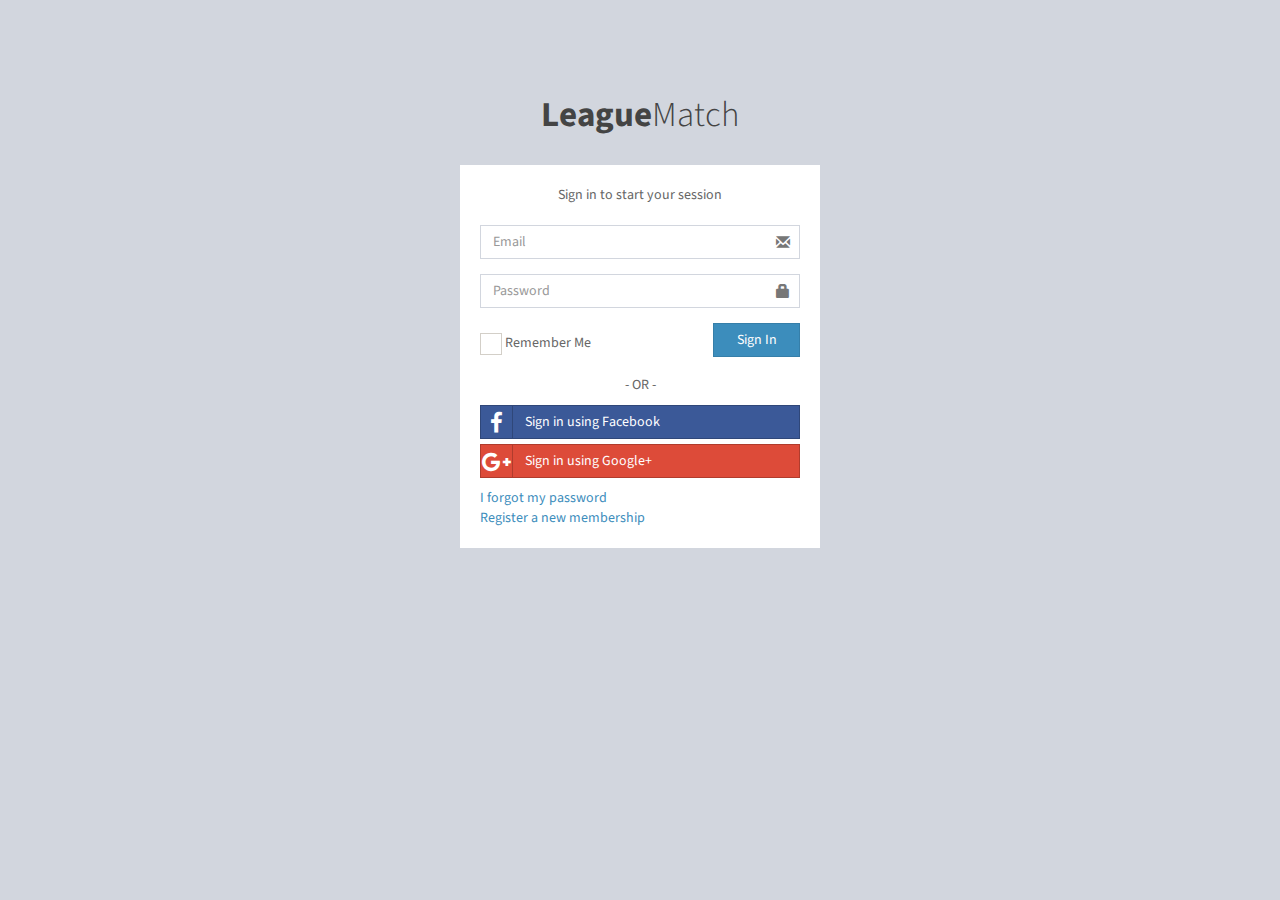
<file: League-Match/index.html>
<!DOCTYPE html>
<html>
  <head>
    <meta charset="utf-8">
    <meta http-equiv="X-UA-Compatible" content="IE=edge">
    <title>AdminLTE 2 | Log in</title>
    <!-- Tell the browser to be responsive to screen width -->
    <meta content="width=device-width, initial-scale=1, maximum-scale=1, user-scalable=no" name="viewport">
    <!-- Bootstrap 3.3.5 -->
    <link rel="stylesheet" href="bootstrap/css/bootstrap.min.css">
    <!-- Font Awesome -->
    <link rel="stylesheet" href="https://maxcdn.bootstrapcdn.com/font-awesome/4.4.0/css/font-awesome.min.css">
    <!-- Ionicons -->
    <link rel="stylesheet" href="https://code.ionicframework.com/ionicons/2.0.1/css/ionicons.min.css">
    <!-- Theme style -->
    <link rel="stylesheet" href="dist/css/AdminLTE.min.css">
    <!-- iCheck -->
    <link rel="stylesheet" href="plugins/iCheck/square/blue.css">

    <!-- HTML5 Shim and Respond.js IE8 support of HTML5 elements and media queries -->
    <!-- WARNING: Respond.js doesn't work if you view the page via file:// -->
    <!--[if lt IE 9]>
        <script src="https://oss.maxcdn.com/html5shiv/3.7.3/html5shiv.min.js"></script>
        <script src="https://oss.maxcdn.com/respond/1.4.2/respond.min.js"></script>
    <![endif]-->
  </head>
  <body class="hold-transition login-page">
    <div class="login-box">
      <div class="login-logo">
        <a href="../../index2.html"><b>League</b>Match</a>
      </div><!-- /.login-logo -->
      <div class="login-box-body">
        <p class="login-box-msg">Sign in to start your session</p>
        <form name="login" action="internal/index.html" method="post">
          <div class="form-group has-feedback">
            <input name="name" type="email" class="form-control" placeholder="Email">
            <span class="glyphicon glyphicon-envelope form-control-feedback"></span>
          </div>
          <div class="form-group has-feedback">
            <input name="pass" type="password" class="form-control" placeholder="Password">
            <span class="glyphicon glyphicon-lock form-control-feedback"></span>
          </div>
          <div class="row">
            <div class="col-xs-8">
              <div class="checkbox icheck">
                <label>
                  <input type="checkbox"> Remember Me
                </label>
              </div>
            </div><!-- /.col -->
            <div class="col-xs-4">
              <button type="submit" onclick="return validateLogin()" class="btn btn-primary btn-block btn-flat">Sign In</button>
            </div><!-- /.col -->
          </div>
        </form>

        <div class="social-auth-links text-center">
          <p>- OR -</p>
          <a href="#" class="btn btn-block btn-social btn-facebook btn-flat"><i class="fa fa-facebook"></i> Sign in using Facebook</a>
          <a href="#" class="btn btn-block btn-social btn-google btn-flat"><i class="fa fa-google-plus"></i> Sign in using Google+</a>
        </div><!-- /.social-auth-links -->

        <a href="#">I forgot my password</a><br>
        <a href="register.html" class="text-center">Register a new membership</a>

      </div><!-- /.login-box-body -->
    </div><!-- /.login-box -->

    <!-- Validacao -->
    <script src="main/js/functions.js"></script>
    <!-- jQuery 2.1.4 -->
    <script src="plugins/jQuery/jQuery-2.1.4.min.js"></script>
    <!-- Bootstrap 3.3.5 -->
    <script src="bootstrap/js/bootstrap.min.js"></script>
    <!-- iCheck -->
    <script src="plugins/iCheck/icheck.min.js"></script>
    <script>
      $(function () {
        $('input').iCheck({
          checkboxClass: 'icheckbox_square-blue',
          radioClass: 'iradio_square-blue',
          increaseArea: '20%' // optional
        });
      });
    </script>
  </body>
</html>
</file>
<file: League-Match/plugins/iCheck/square/blue.css>
/* iCheck plugin Square skin, blue
----------------------------------- */
.icheckbox_square-blue,
.iradio_square-blue {
    display: inline-block;
    *display: inline;
    vertical-align: middle;
    margin: 0;
    padding: 0;
    width: 22px;
    height: 22px;
    background: url(blue.png) no-repeat;
    border: none;
    cursor: pointer;
}

.icheckbox_square-blue {
    background-position: 0 0;
}
    .icheckbox_square-blue.hover {
        background-position: -24px 0;
    }
    .icheckbox_square-blue.checked {
        background-position: -48px 0;
    }
    .icheckbox_square-blue.disabled {
        background-position: -72px 0;
        cursor: default;
    }
    .icheckbox_square-blue.checked.disabled {
        background-position: -96px 0;
    }

.iradio_square-blue {
    background-position: -120px 0;
}
    .iradio_square-blue.hover {
        background-position: -144px 0;
    }
    .iradio_square-blue.checked {
        background-position: -168px 0;
    }
    .iradio_square-blue.disabled {
        background-position: -192px 0;
        cursor: default;
    }
    .iradio_square-blue.checked.disabled {
        background-position: -216px 0;
    }

/* Retina support */
@media only screen and (-webkit-min-device-pixel-ratio: 1.5),
       only screen and (-moz-min-device-pixel-ratio: 1.5),
       only screen and (-o-min-device-pixel-ratio: 3/2),
       only screen and (min-device-pixel-ratio: 1.5) {
    .icheckbox_square-blue,
    .iradio_square-blue {
        background-image: url(blue@2x.png);
        -webkit-background-size: 240px 24px;
        background-size: 240px 24px;
    }
}
</file>
<file: League-Match/dist/css/AdminLTE.min.css>
@import url(https://fonts.googleapis.com/css?family=Source+Sans+Pro:300,400,600,700,300italic,400italic,600italic);/*!
 *   AdminLTE v2.3.0
 *   Author: Almsaeed Studio
 *	 Website: Almsaeed Studio <http://almsaeedstudio.com>
 *   License: Open source - MIT
 *           Please visit http://opensource.org/licenses/MIT for more information
!*/html,body{min-height:100%}.layout-boxed html,.layout-boxed body{height:100%}body{-webkit-font-smoothing:antialiased;-moz-osx-font-smoothing:grayscale;font-family:'Source Sans Pro','Helvetica Neue',Helvetica,Arial,sans-serif;font-weight:400;overflow-x:hidden;overflow-y:auto}.wrapper{min-height:100%;position:static;overflow:hidden}.wrapper:before,.wrapper:after{content:" ";display:table}.wrapper:after{clear:both}.layout-boxed .wrapper{max-width:1250px;margin:0 auto;min-height:100%;box-shadow:0 0 8px rgba(0,0,0,0.5);position:relative}.layout-boxed{background:url('../img/boxed-bg.jpg') repeat fixed}.content-wrapper,.right-side,.main-footer{-webkit-transition:-webkit-transform .3s ease-in-out,margin .3s ease-in-out;-moz-transition:-moz-transform .3s ease-in-out,margin .3s ease-in-out;-o-transition:-o-transform .3s ease-in-out,margin .3s ease-in-out;transition:transform .3s ease-in-out,margin .3s ease-in-out;margin-left:230px;z-index:820}.layout-top-nav .content-wrapper,.layout-top-nav .right-side,.layout-top-nav .main-footer{margin-left:0}@media (max-width:767px){.content-wrapper,.right-side,.main-footer{margin-left:0}}@media (min-width:768px){.sidebar-collapse .content-wrapper,.sidebar-collapse .right-side,.sidebar-collapse .main-footer{margin-left:0}}@media (max-width:767px){.sidebar-open .content-wrapper,.sidebar-open .right-side,.sidebar-open .main-footer{-webkit-transform:translate(230px, 0);-ms-transform:translate(230px, 0);-o-transform:translate(230px, 0);transform:translate(230px, 0)}}.content-wrapper,.right-side{min-height:100%;background-color:#ecf0f5;z-index:800}.main-footer{background:#fff;padding:15px;color:#444;border-top:1px solid #d2d6de}.fixed .main-header,.fixed .main-sidebar,.fixed .left-side{position:fixed}.fixed .main-header{top:0;right:0;left:0}.fixed .content-wrapper,.fixed .right-side{padding-top:50px}@media (max-width:767px){.fixed .content-wrapper,.fixed .right-side{padding-top:100px}}.fixed.layout-boxed .wrapper{max-width:100%}body.hold-transition .content-wrapper,body.hold-transition .right-side,body.hold-transition .main-footer,body.hold-transition .main-sidebar,body.hold-transition .left-side,body.hold-transition .main-header>.navbar,body.hold-transition .main-header .logo{-webkit-transition:none;-o-transition:none;transition:none}.content{min-height:250px;padding:15px;margin-right:auto;margin-left:auto;padding-left:15px;padding-right:15px}h1,h2,h3,h4,h5,h6,.h1,.h2,.h3,.h4,.h5,.h6{font-family:'Source Sans Pro',sans-serif}a{color:#3c8dbc}a:hover,a:active,a:focus{outline:none;text-decoration:none;color:#72afd2}.page-header{margin:10px 0 20px 0;font-size:22px}.page-header>small{color:#666;display:block;margin-top:5px}.main-header{position:relative;max-height:100px;z-index:1030}.main-header>.navbar{-webkit-transition:margin-left .3s ease-in-out;-o-transition:margin-left .3s ease-in-out;transition:margin-left .3s ease-in-out;margin-bottom:0;margin-left:230px;border:none;min-height:50px;border-radius:0}.layout-top-nav .main-header>.navbar{margin-left:0}.main-header #navbar-search-input.form-control{background:rgba(255,255,255,0.2);border-color:transparent}.main-header #navbar-search-input.form-control:focus,.main-header #navbar-search-input.form-control:active{border-color:rgba(0,0,0,0.1);background:rgba(255,255,255,0.9)}.main-header #navbar-search-input.form-control::-moz-placeholder{color:#ccc;opacity:1}.main-header #navbar-search-input.form-control:-ms-input-placeholder{color:#ccc}.main-header #navbar-search-input.form-control::-webkit-input-placeholder{color:#ccc}.main-header .navbar-custom-menu,.main-header .navbar-right{float:right}@media (max-width:991px){.main-header .navbar-custom-menu a,.main-header .navbar-right a{color:inherit;background:transparent}}@media (max-width:767px){.main-header .navbar-right{float:none}.navbar-collapse .main-header .navbar-right{margin:7.5px -15px}.main-header .navbar-right>li{color:inherit;border:0}}.main-header .sidebar-toggle{float:left;background-color:transparent;background-image:none;padding:15px 15px;font-family:fontAwesome}.main-header .sidebar-toggle:before{content:"\f0c9"}.main-header .sidebar-toggle:hover{color:#fff}.main-header .sidebar-toggle:focus,.main-header .sidebar-toggle:active{background:transparent}.main-header .sidebar-toggle .icon-bar{display:none}.main-header .navbar .nav>li.user>a>.fa,.main-header .navbar .nav>li.user>a>.glyphicon,.main-header .navbar .nav>li.user>a>.ion{margin-right:5px}.main-header .navbar .nav>li>a>.label{position:absolute;top:9px;right:7px;text-align:center;font-size:9px;padding:2px 3px;line-height:.9}.main-header .logo{-webkit-transition:width .3s ease-in-out;-o-transition:width .3s ease-in-out;transition:width .3s ease-in-out;display:block;float:left;height:50px;font-size:20px;line-height:50px;text-align:center;width:230px;font-family:"Helvetica Neue",Helvetica,Arial,sans-serif;padding:0 15px;font-weight:300;overflow:hidden}.main-header .logo .logo-lg{display:block}.main-header .logo .logo-mini{display:none}.main-header .navbar-brand{color:#fff}.content-header{position:relative;padding:15px 15px 0 15px}.content-header>h1{margin:0;font-size:24px}.content-header>h1>small{font-size:15px;display:inline-block;padding-left:4px;font-weight:300}.content-header>.breadcrumb{float:right;background:transparent;margin-top:0;margin-bottom:0;font-size:12px;padding:7px 5px;position:absolute;top:15px;right:10px;border-radius:2px}.content-header>.breadcrumb>li>a{color:#444;text-decoration:none;display:inline-block}.content-header>.breadcrumb>li>a>.fa,.content-header>.breadcrumb>li>a>.glyphicon,.content-header>.breadcrumb>li>a>.ion{margin-right:5px}.content-header>.breadcrumb>li+li:before{content:'>\00a0'}@media (max-width:991px){.content-header>.breadcrumb{position:relative;margin-top:5px;top:0;right:0;float:none;background:#d2d6de;padding-left:10px}.content-header>.breadcrumb li:before{color:#97a0b3}}.navbar-toggle{color:#fff;border:0;margin:0;padding:15px 15px}@media (max-width:991px){.navbar-custom-menu .navbar-nav>li{float:left}.navbar-custom-menu .navbar-nav{margin:0;float:left}.navbar-custom-menu .navbar-nav>li>a{padding-top:15px;padding-bottom:15px;line-height:20px}}@media (max-width:767px){.main-header{position:relative}.main-header .logo,.main-header .navbar{width:100%;float:none}.main-header .navbar{margin:0}.main-header .navbar-custom-menu{float:right}}@media (max-width:991px){.navbar-collapse.pull-left{float:none!important}.navbar-collapse.pull-left+.navbar-custom-menu{display:block;position:absolute;top:0;right:40px}}.main-sidebar,.left-side{position:absolute;top:0;left:0;padding-top:50px;min-height:100%;width:230px;z-index:810;-webkit-transition:-webkit-transform .3s ease-in-out,width .3s ease-in-out;-moz-transition:-moz-transform .3s ease-in-out,width .3s ease-in-out;-o-transition:-o-transform .3s ease-in-out,width .3s ease-in-out;transition:transform .3s ease-in-out,width .3s ease-in-out}@media (max-width:767px){.main-sidebar,.left-side{padding-top:100px}}@media (max-width:767px){.main-sidebar,.left-side{-webkit-transform:translate(-230px, 0);-ms-transform:translate(-230px, 0);-o-transform:translate(-230px, 0);transform:translate(-230px, 0)}}@media (min-width:768px){.sidebar-collapse .main-sidebar,.sidebar-collapse .left-side{-webkit-transform:translate(-230px, 0);-ms-transform:translate(-230px, 0);-o-transform:translate(-230px, 0);transform:translate(-230px, 0)}}@media (max-width:767px){.sidebar-open .main-sidebar,.sidebar-open .left-side{-webkit-transform:translate(0, 0);-ms-transform:translate(0, 0);-o-transform:translate(0, 0);transform:translate(0, 0)}}.sidebar{padding-bottom:10px}.sidebar-form input:focus{border-color:transparent}.user-panel{position:relative;width:100%;padding:10px;overflow:hidden}.user-panel:before,.user-panel:after{content:" ";display:table}.user-panel:after{clear:both}.user-panel>.image>img{width:100%;max-width:45px;height:auto}.user-panel>.info{padding:5px 5px 5px 15px;line-height:1;position:absolute;left:55px}.user-panel>.info>p{font-weight:600;margin-bottom:9px}.user-panel>.info>a{text-decoration:none;padding-right:5px;margin-top:3px;font-size:11px}.user-panel>.info>a>.fa,.user-panel>.info>a>.ion,.user-panel>.info>a>.glyphicon{margin-right:3px}.sidebar-menu{list-style:none;margin:0;padding:0}.sidebar-menu>li{position:relative;margin:0;padding:0}.sidebar-menu>li>a{padding:12px 5px 12px 15px;display:block}.sidebar-menu>li>a>.fa,.sidebar-menu>li>a>.glyphicon,.sidebar-menu>li>a>.ion{width:20px}.sidebar-menu>li .label,.sidebar-menu>li .badge{margin-top:3px;margin-right:5px}.sidebar-menu li.header{padding:10px 25px 10px 15px;font-size:12px}.sidebar-menu li>a>.fa-angle-left{width:auto;height:auto;padding:0;margin-right:10px;margin-top:3px}.sidebar-menu li.active>a>.fa-angle-left{-webkit-transform:rotate(-90deg);-ms-transform:rotate(-90deg);-o-transform:rotate(-90deg);transform:rotate(-90deg)}.sidebar-menu li.active>.treeview-menu{display:block}.sidebar-menu .treeview-menu{display:none;list-style:none;padding:0;margin:0;padding-left:5px}.sidebar-menu .treeview-menu .treeview-menu{padding-left:20px}.sidebar-menu .treeview-menu>li{margin:0}.sidebar-menu .treeview-menu>li>a{padding:5px 5px 5px 15px;display:block;font-size:14px}.sidebar-menu .treeview-menu>li>a>.fa,.sidebar-menu .treeview-menu>li>a>.glyphicon,.sidebar-menu .treeview-menu>li>a>.ion{width:20px}.sidebar-menu .treeview-menu>li>a>.fa-angle-left,.sidebar-menu .treeview-menu>li>a>.fa-angle-down{width:auto}@media (min-width:768px){.sidebar-mini.sidebar-collapse .content-wrapper,.sidebar-mini.sidebar-collapse .right-side,.sidebar-mini.sidebar-collapse .main-footer{margin-left:50px!important;z-index:840}.sidebar-mini.sidebar-collapse .main-sidebar{-webkit-transform:translate(0, 0);-ms-transform:translate(0, 0);-o-transform:translate(0, 0);transform:translate(0, 0);width:50px!important;z-index:850}.sidebar-mini.sidebar-collapse .sidebar-menu>li{position:relative}.sidebar-mini.sidebar-collapse .sidebar-menu>li>a{margin-right:0}.sidebar-mini.sidebar-collapse .sidebar-menu>li>a>span{border-top-right-radius:4px}.sidebar-mini.sidebar-collapse .sidebar-menu>li:not(.treeview)>a>span{border-bottom-right-radius:4px}.sidebar-mini.sidebar-collapse .sidebar-menu>li>.treeview-menu{padding-top:5px;padding-bottom:5px;border-bottom-right-radius:4px}.sidebar-mini.sidebar-collapse .sidebar-menu>li:hover>a>span:not(.pull-right),.sidebar-mini.sidebar-collapse .sidebar-menu>li:hover>.treeview-menu{display:block!important;position:absolute;width:180px;left:50px}.sidebar-mini.sidebar-collapse .sidebar-menu>li:hover>a>span{top:0;margin-left:-3px;padding:12px 5px 12px 20px;background-color:inherit}.sidebar-mini.sidebar-collapse .sidebar-menu>li:hover>.treeview-menu{top:44px;margin-left:0}.sidebar-mini.sidebar-collapse .main-sidebar .user-panel>.info,.sidebar-mini.sidebar-collapse .sidebar-form,.sidebar-mini.sidebar-collapse .sidebar-menu>li>a>span,.sidebar-mini.sidebar-collapse .sidebar-menu>li>.treeview-menu,.sidebar-mini.sidebar-collapse .sidebar-menu>li>a>.pull-right,.sidebar-mini.sidebar-collapse .sidebar-menu li.header{display:none!important;-webkit-transform:translateZ(0)}.sidebar-mini.sidebar-collapse .main-header .logo{width:50px}.sidebar-mini.sidebar-collapse .main-header .logo>.logo-mini{display:block;margin-left:-15px;margin-right:-15px;font-size:18px}.sidebar-mini.sidebar-collapse .main-header .logo>.logo-lg{display:none}.sidebar-mini.sidebar-collapse .main-header .navbar{margin-left:50px}}.sidebar-menu,.main-sidebar .user-panel,.sidebar-menu>li.header{white-space:nowrap;overflow:hidden}.sidebar-menu:hover{overflow:visible}.sidebar-form,.sidebar-menu>li.header{overflow:hidden;text-overflow:clip}.sidebar-menu li>a{position:relative}.sidebar-menu li>a>.pull-right{position:absolute;top:50%;right:10px;margin-top:-7px}.control-sidebar-bg{position:fixed;z-index:1000;bottom:0}.control-sidebar-bg,.control-sidebar{top:0;right:-230px;width:230px;-webkit-transition:right .3s ease-in-out;-o-transition:right .3s ease-in-out;transition:right .3s ease-in-out}.control-sidebar{position:absolute;padding-top:50px;z-index:1010}@media (max-width:768px){.control-sidebar{padding-top:100px}}.control-sidebar>.tab-content{padding:10px 15px}.control-sidebar.control-sidebar-open,.control-sidebar.control-sidebar-open+.control-sidebar-bg{right:0}.control-sidebar-open .control-sidebar-bg,.control-sidebar-open .control-sidebar{right:0}@media (min-width:768px){.control-sidebar-open .content-wrapper,.control-sidebar-open .right-side,.control-sidebar-open .main-footer{margin-right:230px}}.nav-tabs.control-sidebar-tabs>li:first-of-type>a,.nav-tabs.control-sidebar-tabs>li:first-of-type>a:hover,.nav-tabs.control-sidebar-tabs>li:first-of-type>a:focus{border-left-width:0}.nav-tabs.control-sidebar-tabs>li>a{border-radius:0}.nav-tabs.control-sidebar-tabs>li>a,.nav-tabs.control-sidebar-tabs>li>a:hover{border-top:none;border-right:none;border-left:1px solid transparent;border-bottom:1px solid transparent}.nav-tabs.control-sidebar-tabs>li>a .icon{font-size:16px}.nav-tabs.control-sidebar-tabs>li.active>a,.nav-tabs.control-sidebar-tabs>li.active>a:hover,.nav-tabs.control-sidebar-tabs>li.active>a:focus,.nav-tabs.control-sidebar-tabs>li.active>a:active{border-top:none;border-right:none;border-bottom:none}@media (max-width:768px){.nav-tabs.control-sidebar-tabs{display:table}.nav-tabs.control-sidebar-tabs>li{display:table-cell}}.control-sidebar-heading{font-weight:400;font-size:16px;padding:10px 0;margin-bottom:10px}.control-sidebar-subheading{display:block;font-weight:400;font-size:14px}.control-sidebar-menu{list-style:none;padding:0;margin:0 -15px}.control-sidebar-menu>li>a{display:block;padding:10px 15px}.control-sidebar-menu>li>a:before,.control-sidebar-menu>li>a:after{content:" ";display:table}.control-sidebar-menu>li>a:after{clear:both}.control-sidebar-menu>li>a>.control-sidebar-subheading{margin-top:0}.control-sidebar-menu .menu-icon{float:left;width:35px;height:35px;border-radius:50%;text-align:center;line-height:35px}.control-sidebar-menu .menu-info{margin-left:45px;margin-top:3px}.control-sidebar-menu .menu-info>.control-sidebar-subheading{margin:0}.control-sidebar-menu .menu-info>p{margin:0;font-size:11px}.control-sidebar-menu .progress{margin:0}.control-sidebar-dark{color:#b8c7ce}.control-sidebar-dark,.control-sidebar-dark+.control-sidebar-bg{background:#222d32}.control-sidebar-dark .nav-tabs.control-sidebar-tabs{border-bottom:#1c2529}.control-sidebar-dark .nav-tabs.control-sidebar-tabs>li>a{background:#181f23;color:#b8c7ce}.control-sidebar-dark .nav-tabs.control-sidebar-tabs>li>a,.control-sidebar-dark .nav-tabs.control-sidebar-tabs>li>a:hover,.control-sidebar-dark .nav-tabs.control-sidebar-tabs>li>a:focus{border-left-color:#141a1d;border-bottom-color:#141a1d}.control-sidebar-dark .nav-tabs.control-sidebar-tabs>li>a:hover,.control-sidebar-dark .nav-tabs.control-sidebar-tabs>li>a:focus,.control-sidebar-dark .nav-tabs.control-sidebar-tabs>li>a:active{background:#1c2529}.control-sidebar-dark .nav-tabs.control-sidebar-tabs>li>a:hover{color:#fff}.control-sidebar-dark .nav-tabs.control-sidebar-tabs>li.active>a,.control-sidebar-dark .nav-tabs.control-sidebar-tabs>li.active>a:hover,.control-sidebar-dark .nav-tabs.control-sidebar-tabs>li.active>a:focus,.control-sidebar-dark .nav-tabs.control-sidebar-tabs>li.active>a:active{background:#222d32;color:#fff}.control-sidebar-dark .control-sidebar-heading,.control-sidebar-dark .control-sidebar-subheading{color:#fff}.control-sidebar-dark .control-sidebar-menu>li>a:hover{background:#1e282c}.control-sidebar-dark .control-sidebar-menu>li>a .menu-info>p{color:#b8c7ce}.control-sidebar-light{color:#5e5e5e}.control-sidebar-light,.control-sidebar-light+.control-sidebar-bg{background:#f9fafc;border-left:1px solid #d2d6de}.control-sidebar-light .nav-tabs.control-sidebar-tabs{border-bottom:#d2d6de}.control-sidebar-light .nav-tabs.control-sidebar-tabs>li>a{background:#e8ecf4;color:#444}.control-sidebar-light .nav-tabs.control-sidebar-tabs>li>a,.control-sidebar-light .nav-tabs.control-sidebar-tabs>li>a:hover,.control-sidebar-light .nav-tabs.control-sidebar-tabs>li>a:focus{border-left-color:#d2d6de;border-bottom-color:#d2d6de}.control-sidebar-light .nav-tabs.control-sidebar-tabs>li>a:hover,.control-sidebar-light .nav-tabs.control-sidebar-tabs>li>a:focus,.control-sidebar-light .nav-tabs.control-sidebar-tabs>li>a:active{background:#eff1f7}.control-sidebar-light .nav-tabs.control-sidebar-tabs>li.active>a,.control-sidebar-light .nav-tabs.control-sidebar-tabs>li.active>a:hover,.control-sidebar-light .nav-tabs.control-sidebar-tabs>li.active>a:focus,.control-sidebar-light .nav-tabs.control-sidebar-tabs>li.active>a:active{background:#f9fafc;color:#111}.control-sidebar-light .control-sidebar-heading,.control-sidebar-light .control-sidebar-subheading{color:#111}.control-sidebar-light .control-sidebar-menu{margin-left:-14px}.control-sidebar-light .control-sidebar-menu>li>a:hover{background:#f4f4f5}.control-sidebar-light .control-sidebar-menu>li>a .menu-info>p{color:#5e5e5e}.dropdown-menu{box-shadow:none;border-color:#eee}.dropdown-menu>li>a{color:#777}.dropdown-menu>li>a>.glyphicon,.dropdown-menu>li>a>.fa,.dropdown-menu>li>a>.ion{margin-right:10px}.dropdown-menu>li>a:hover{background-color:#e1e3e9;color:#333}.dropdown-menu>.divider{background-color:#eee}.navbar-nav>.notifications-menu>.dropdown-menu,.navbar-nav>.messages-menu>.dropdown-menu,.navbar-nav>.tasks-menu>.dropdown-menu{width:280px;padding:0 0 0 0;margin:0;top:100%}.navbar-nav>.notifications-menu>.dropdown-menu>li,.navbar-nav>.messages-menu>.dropdown-menu>li,.navbar-nav>.tasks-menu>.dropdown-menu>li{position:relative}.navbar-nav>.notifications-menu>.dropdown-menu>li.header,.navbar-nav>.messages-menu>.dropdown-menu>li.header,.navbar-nav>.tasks-menu>.dropdown-menu>li.header{border-top-left-radius:4px;border-top-right-radius:4px;border-bottom-right-radius:0;border-bottom-left-radius:0;background-color:#ffffff;padding:7px 10px;border-bottom:1px solid #f4f4f4;color:#444444;font-size:14px}.navbar-nav>.notifications-menu>.dropdown-menu>li.footer>a,.navbar-nav>.messages-menu>.dropdown-menu>li.footer>a,.navbar-nav>.tasks-menu>.dropdown-menu>li.footer>a{border-top-left-radius:0;border-top-right-radius:0;border-bottom-right-radius:4px;border-bottom-left-radius:4px;font-size:12px;background-color:#fff;padding:7px 10px;border-bottom:1px solid #eeeeee;color:#444!important;text-align:center}@media (max-width:991px){.navbar-nav>.notifications-menu>.dropdown-menu>li.footer>a,.navbar-nav>.messages-menu>.dropdown-menu>li.footer>a,.navbar-nav>.tasks-menu>.dropdown-menu>li.footer>a{background:#fff!important;color:#444!important}}.navbar-nav>.notifications-menu>.dropdown-menu>li.footer>a:hover,.navbar-nav>.messages-menu>.dropdown-menu>li.footer>a:hover,.navbar-nav>.tasks-menu>.dropdown-menu>li.footer>a:hover{text-decoration:none;font-weight:normal}.navbar-nav>.notifications-menu>.dropdown-menu>li .menu,.navbar-nav>.messages-menu>.dropdown-menu>li .menu,.navbar-nav>.tasks-menu>.dropdown-menu>li .menu{max-height:200px;margin:0;padding:0;list-style:none;overflow-x:hidden}.navbar-nav>.notifications-menu>.dropdown-menu>li .menu>li>a,.navbar-nav>.messages-menu>.dropdown-menu>li .menu>li>a,.navbar-nav>.tasks-menu>.dropdown-menu>li .menu>li>a{display:block;white-space:nowrap;border-bottom:1px solid #f4f4f4}.navbar-nav>.notifications-menu>.dropdown-menu>li .menu>li>a:hover,.navbar-nav>.messages-menu>.dropdown-menu>li .menu>li>a:hover,.navbar-nav>.tasks-menu>.dropdown-menu>li .menu>li>a:hover{background:#f4f4f4;text-decoration:none}.navbar-nav>.notifications-menu>.dropdown-menu>li .menu>li>a{color:#444444;overflow:hidden;text-overflow:ellipsis;white-space:nowrap;padding:10px}.navbar-nav>.notifications-menu>.dropdown-menu>li .menu>li>a>.glyphicon,.navbar-nav>.notifications-menu>.dropdown-menu>li .menu>li>a>.fa,.navbar-nav>.notifications-menu>.dropdown-menu>li .menu>li>a>.ion{width:20px}.navbar-nav>.messages-menu>.dropdown-menu>li .menu>li>a{margin:0;padding:10px 10px}.navbar-nav>.messages-menu>.dropdown-menu>li .menu>li>a>div>img{margin:auto 10px auto auto;width:40px;height:40px}.navbar-nav>.messages-menu>.dropdown-menu>li .menu>li>a>h4{padding:0;margin:0 0 0 45px;color:#444444;font-size:15px;position:relative}.navbar-nav>.messages-menu>.dropdown-menu>li .menu>li>a>h4>small{color:#999999;font-size:10px;position:absolute;top:0;right:0}.navbar-nav>.messages-menu>.dropdown-menu>li .menu>li>a>p{margin:0 0 0 45px;font-size:12px;color:#888888}.navbar-nav>.messages-menu>.dropdown-menu>li .menu>li>a:before,.navbar-nav>.messages-menu>.dropdown-menu>li .menu>li>a:after{content:" ";display:table}.navbar-nav>.messages-menu>.dropdown-menu>li .menu>li>a:after{clear:both}.navbar-nav>.tasks-menu>.dropdown-menu>li .menu>li>a{padding:10px}.navbar-nav>.tasks-menu>.dropdown-menu>li .menu>li>a>h3{font-size:14px;padding:0;margin:0 0 10px 0;color:#666666}.navbar-nav>.tasks-menu>.dropdown-menu>li .menu>li>a>.progress{padding:0;margin:0}.navbar-nav>.user-menu>.dropdown-menu{border-top-right-radius:0;border-top-left-radius:0;padding:1px 0 0 0;border-top-width:0;width:280px}.navbar-nav>.user-menu>.dropdown-menu,.navbar-nav>.user-menu>.dropdown-menu>.user-body{border-bottom-right-radius:4px;border-bottom-left-radius:4px}.navbar-nav>.user-menu>.dropdown-menu>li.user-header{height:175px;padding:10px;text-align:center}.navbar-nav>.user-menu>.dropdown-menu>li.user-header>img{z-index:5;height:90px;width:90px;border:3px solid;border-color:transparent;border-color:rgba(255,255,255,0.2)}.navbar-nav>.user-menu>.dropdown-menu>li.user-header>p{z-index:5;color:#fff;color:rgba(255,255,255,0.8);font-size:17px;margin-top:10px}.navbar-nav>.user-menu>.dropdown-menu>li.user-header>p>small{display:block;font-size:12px}.navbar-nav>.user-menu>.dropdown-menu>.user-body{padding:15px;border-bottom:1px solid #f4f4f4;border-top:1px solid #dddddd}.navbar-nav>.user-menu>.dropdown-menu>.user-body:before,.navbar-nav>.user-menu>.dropdown-menu>.user-body:after{content:" ";display:table}.navbar-nav>.user-menu>.dropdown-menu>.user-body:after{clear:both}.navbar-nav>.user-menu>.dropdown-menu>.user-body a{color:#444 !important}@media (max-width:991px){.navbar-nav>.user-menu>.dropdown-menu>.user-body a{background:#fff !important;color:#444 !important}}.navbar-nav>.user-menu>.dropdown-menu>.user-footer{background-color:#f9f9f9;padding:10px}.navbar-nav>.user-menu>.dropdown-menu>.user-footer:before,.navbar-nav>.user-menu>.dropdown-menu>.user-footer:after{content:" ";display:table}.navbar-nav>.user-menu>.dropdown-menu>.user-footer:after{clear:both}.navbar-nav>.user-menu>.dropdown-menu>.user-footer .btn-default{color:#666666}@media (max-width:991px){.navbar-nav>.user-menu>.dropdown-menu>.user-footer .btn-default:hover{background-color:#f9f9f9}}.navbar-nav>.user-menu .user-image{float:left;width:25px;height:25px;border-radius:50%;margin-right:10px;margin-top:-2px}@media (max-width:767px){.navbar-nav>.user-menu .user-image{float:none;margin-right:0;margin-top:-8px;line-height:10px}}.open:not(.dropup)>.animated-dropdown-menu{backface-visibility:visible !important;-webkit-animation:flipInX .7s both;-o-animation:flipInX .7s both;animation:flipInX .7s both}@keyframes flipInX{0%{transform:perspective(400px) rotate3d(1, 0, 0, 90deg);transition-timing-function:ease-in;opacity:0}40%{transform:perspective(400px) rotate3d(1, 0, 0, -20deg);transition-timing-function:ease-in}60%{transform:perspective(400px) rotate3d(1, 0, 0, 10deg);opacity:1}80%{transform:perspective(400px) rotate3d(1, 0, 0, -5deg)}100%{transform:perspective(400px)}}@-webkit-keyframes flipInX{0%{-webkit-transform:perspective(400px) rotate3d(1, 0, 0, 90deg);-webkit-transition-timing-function:ease-in;opacity:0}40%{-webkit-transform:perspective(400px) rotate3d(1, 0, 0, -20deg);-webkit-transition-timing-function:ease-in}60%{-webkit-transform:perspective(400px) rotate3d(1, 0, 0, 10deg);opacity:1}80%{-webkit-transform:perspective(400px) rotate3d(1, 0, 0, -5deg)}100%{-webkit-transform:perspective(400px)}}.navbar-custom-menu>.navbar-nav>li{position:relative}.navbar-custom-menu>.navbar-nav>li>.dropdown-menu{position:absolute;right:0;left:auto}@media (max-width:991px){.navbar-custom-menu>.navbar-nav{float:right}.navbar-custom-menu>.navbar-nav>li{position:static}.navbar-custom-menu>.navbar-nav>li>.dropdown-menu{position:absolute;right:5%;left:auto;border:1px solid #ddd;background:#fff}}.form-control{border-radius:0;box-shadow:none;border-color:#d2d6de}.form-control:focus{border-color:#3c8dbc;box-shadow:none}.form-control::-moz-placeholder,.form-control:-ms-input-placeholder,.form-control::-webkit-input-placeholder{color:#bbb;opacity:1}.form-control:not(select){-webkit-appearance:none;-moz-appearance:none;appearance:none}.form-group.has-success label{color:#00a65a}.form-group.has-success .form-control{border-color:#00a65a;box-shadow:none}.form-group.has-warning label{color:#f39c12}.form-group.has-warning .form-control{border-color:#f39c12;box-shadow:none}.form-group.has-error label{color:#dd4b39}.form-group.has-error .form-control{border-color:#dd4b39;box-shadow:none}.input-group .input-group-addon{border-radius:0;border-color:#d2d6de;background-color:#fff}.btn-group-vertical .btn.btn-flat:first-of-type,.btn-group-vertical .btn.btn-flat:last-of-type{border-radius:0}.icheck>label{padding-left:0}.form-control-feedback.fa{line-height:34px}.input-lg+.form-control-feedback.fa,.input-group-lg+.form-control-feedback.fa,.form-group-lg .form-control+.form-control-feedback.fa{line-height:46px}.input-sm+.form-control-feedback.fa,.input-group-sm+.form-control-feedback.fa,.form-group-sm .form-control+.form-control-feedback.fa{line-height:30px}.progress,.progress>.progress-bar{-webkit-box-shadow:none;box-shadow:none}.progress,.progress>.progress-bar,.progress .progress-bar,.progress>.progress-bar .progress-bar{border-radius:1px}.progress.sm,.progress-sm{height:10px}.progress.sm,.progress-sm,.progress.sm .progress-bar,.progress-sm .progress-bar{border-radius:1px}.progress.xs,.progress-xs{height:7px}.progress.xs,.progress-xs,.progress.xs .progress-bar,.progress-xs .progress-bar{border-radius:1px}.progress.xxs,.progress-xxs{height:3px}.progress.xxs,.progress-xxs,.progress.xxs .progress-bar,.progress-xxs .progress-bar{border-radius:1px}.progress.vertical{position:relative;width:30px;height:200px;display:inline-block;margin-right:10px}.progress.vertical>.progress-bar{width:100%;position:absolute;bottom:0}.progress.vertical.sm,.progress.vertical.progress-sm{width:20px}.progress.vertical.xs,.progress.vertical.progress-xs{width:10px}.progress.vertical.xxs,.progress.vertical.progress-xxs{width:3px}.progress-group .progress-text{font-weight:600}.progress-group .progress-number{float:right}.table tr>td .progress{margin:0}.progress-bar-light-blue,.progress-bar-primary{background-color:#3c8dbc}.progress-striped .progress-bar-light-blue,.progress-striped .progress-bar-primary{background-image:-webkit-linear-gradient(45deg, rgba(255,255,255,0.15) 25%, transparent 25%, transparent 50%, rgba(255,255,255,0.15) 50%, rgba(255,255,255,0.15) 75%, transparent 75%, transparent);background-image:-o-linear-gradient(45deg, rgba(255,255,255,0.15) 25%, transparent 25%, transparent 50%, rgba(255,255,255,0.15) 50%, rgba(255,255,255,0.15) 75%, transparent 75%, transparent);background-image:linear-gradient(45deg, rgba(255,255,255,0.15) 25%, transparent 25%, transparent 50%, rgba(255,255,255,0.15) 50%, rgba(255,255,255,0.15) 75%, transparent 75%, transparent)}.progress-bar-green,.progress-bar-success{background-color:#00a65a}.progress-striped .progress-bar-green,.progress-striped .progress-bar-success{background-image:-webkit-linear-gradient(45deg, rgba(255,255,255,0.15) 25%, transparent 25%, transparent 50%, rgba(255,255,255,0.15) 50%, rgba(255,255,255,0.15) 75%, transparent 75%, transparent);background-image:-o-linear-gradient(45deg, rgba(255,255,255,0.15) 25%, transparent 25%, transparent 50%, rgba(255,255,255,0.15) 50%, rgba(255,255,255,0.15) 75%, transparent 75%, transparent);background-image:linear-gradient(45deg, rgba(255,255,255,0.15) 25%, transparent 25%, transparent 50%, rgba(255,255,255,0.15) 50%, rgba(255,255,255,0.15) 75%, transparent 75%, transparent)}.progress-bar-aqua,.progress-bar-info{background-color:#00c0ef}.progress-striped .progress-bar-aqua,.progress-striped .progress-bar-info{background-image:-webkit-linear-gradient(45deg, rgba(255,255,255,0.15) 25%, transparent 25%, transparent 50%, rgba(255,255,255,0.15) 50%, rgba(255,255,255,0.15) 75%, transparent 75%, transparent);background-image:-o-linear-gradient(45deg, rgba(255,255,255,0.15) 25%, transparent 25%, transparent 50%, rgba(255,255,255,0.15) 50%, rgba(255,255,255,0.15) 75%, transparent 75%, transparent);background-image:linear-gradient(45deg, rgba(255,255,255,0.15) 25%, transparent 25%, transparent 50%, rgba(255,255,255,0.15) 50%, rgba(255,255,255,0.15) 75%, transparent 75%, transparent)}.progress-bar-yellow,.progress-bar-warning{background-color:#f39c12}.progress-striped .progress-bar-yellow,.progress-striped .progress-bar-warning{background-image:-webkit-linear-gradient(45deg, rgba(255,255,255,0.15) 25%, transparent 25%, transparent 50%, rgba(255,255,255,0.15) 50%, rgba(255,255,255,0.15) 75%, transparent 75%, transparent);background-image:-o-linear-gradient(45deg, rgba(255,255,255,0.15) 25%, transparent 25%, transparent 50%, rgba(255,255,255,0.15) 50%, rgba(255,255,255,0.15) 75%, transparent 75%, transparent);background-image:linear-gradient(45deg, rgba(255,255,255,0.15) 25%, transparent 25%, transparent 50%, rgba(255,255,255,0.15) 50%, rgba(255,255,255,0.15) 75%, transparent 75%, transparent)}.progress-bar-red,.progress-bar-danger{background-color:#dd4b39}.progress-striped .progress-bar-red,.progress-striped .progress-bar-danger{background-image:-webkit-linear-gradient(45deg, rgba(255,255,255,0.15) 25%, transparent 25%, transparent 50%, rgba(255,255,255,0.15) 50%, rgba(255,255,255,0.15) 75%, transparent 75%, transparent);background-image:-o-linear-gradient(45deg, rgba(255,255,255,0.15) 25%, transparent 25%, transparent 50%, rgba(255,255,255,0.15) 50%, rgba(255,255,255,0.15) 75%, transparent 75%, transparent);background-image:linear-gradient(45deg, rgba(255,255,255,0.15) 25%, transparent 25%, transparent 50%, rgba(255,255,255,0.15) 50%, rgba(255,255,255,0.15) 75%, transparent 75%, transparent)}.small-box{border-radius:2px;position:relative;display:block;margin-bottom:20px;box-shadow:0 1px 1px rgba(0,0,0,0.1)}.small-box>.inner{padding:10px}.small-box>.small-box-footer{position:relative;text-align:center;padding:3px 0;color:#fff;color:rgba(255,255,255,0.8);display:block;z-index:10;background:rgba(0,0,0,0.1);text-decoration:none}.small-box>.small-box-footer:hover{color:#fff;background:rgba(0,0,0,0.15)}.small-box h3{font-size:38px;font-weight:bold;margin:0 0 10px 0;white-space:nowrap;padding:0}.small-box p{font-size:15px}.small-box p>small{display:block;color:#f9f9f9;font-size:13px;margin-top:5px}.small-box h3,.small-box p{z-index:5px}.small-box .icon{-webkit-transition:all .3s linear;-o-transition:all .3s linear;transition:all .3s linear;position:absolute;top:-10px;right:10px;z-index:0;font-size:90px;color:rgba(0,0,0,0.15)}.small-box:hover{text-decoration:none;color:#f9f9f9}.small-box:hover .icon{font-size:95px}@media (max-width:767px){.small-box{text-align:center}.small-box .icon{display:none}.small-box p{font-size:12px}}.box{position:relative;border-radius:3px;background:#ffffff;border-top:3px solid #d2d6de;margin-bottom:20px;width:100%;box-shadow:0 1px 1px rgba(0,0,0,0.1)}.box.box-primary{border-top-color:#3c8dbc}.box.box-info{border-top-color:#00c0ef}.box.box-danger{border-top-color:#dd4b39}.box.box-warning{border-top-color:#f39c12}.box.box-success{border-top-color:#00a65a}.box.box-default{border-top-color:#d2d6de}.box.collapsed-box .box-body,.box.collapsed-box .box-footer{display:none}.box .nav-stacked>li{border-bottom:1px solid #f4f4f4;margin:0}.box .nav-stacked>li:last-of-type{border-bottom:none}.box.height-control .box-body{max-height:300px;overflow:auto}.box .border-right{border-right:1px solid #f4f4f4}.box .border-left{border-left:1px solid #f4f4f4}.box.box-solid{border-top:0}.box.box-solid>.box-header .btn.btn-default{background:transparent}.box.box-solid>.box-header .btn:hover,.box.box-solid>.box-header a:hover{background:rgba(0,0,0,0.1)}.box.box-solid.box-default{border:1px solid #d2d6de}.box.box-solid.box-default>.box-header{color:#444;background:#d2d6de;background-color:#d2d6de}.box.box-solid.box-default>.box-header a,.box.box-solid.box-default>.box-header .btn{color:#444}.box.box-solid.box-primary{border:1px solid #3c8dbc}.box.box-solid.box-primary>.box-header{color:#fff;background:#3c8dbc;background-color:#3c8dbc}.box.box-solid.box-primary>.box-header a,.box.box-solid.box-primary>.box-header .btn{color:#fff}.box.box-solid.box-info{border:1px solid #00c0ef}.box.box-solid.box-info>.box-header{color:#fff;background:#00c0ef;background-color:#00c0ef}.box.box-solid.box-info>.box-header a,.box.box-solid.box-info>.box-header .btn{color:#fff}.box.box-solid.box-danger{border:1px solid #dd4b39}.box.box-solid.box-danger>.box-header{color:#fff;background:#dd4b39;background-color:#dd4b39}.box.box-solid.box-danger>.box-header a,.box.box-solid.box-danger>.box-header .btn{color:#fff}.box.box-solid.box-warning{border:1px solid #f39c12}.box.box-solid.box-warning>.box-header{color:#fff;background:#f39c12;background-color:#f39c12}.box.box-solid.box-warning>.box-header a,.box.box-solid.box-warning>.box-header .btn{color:#fff}.box.box-solid.box-success{border:1px solid #00a65a}.box.box-solid.box-success>.box-header{color:#fff;background:#00a65a;background-color:#00a65a}.box.box-solid.box-success>.box-header a,.box.box-solid.box-success>.box-header .btn{color:#fff}.box.box-solid>.box-header>.box-tools .btn{border:0;box-shadow:none}.box.box-solid[class*='bg']>.box-header{color:#fff}.box .box-group>.box{margin-bottom:5px}.box .knob-label{text-align:center;color:#333;font-weight:100;font-size:12px;margin-bottom:0.3em}.box>.overlay,.overlay-wrapper>.overlay,.box>.loading-img,.overlay-wrapper>.loading-img{position:absolute;top:0;left:0;width:100%;height:100%}.box .overlay,.overlay-wrapper .overlay{z-index:50;background:rgba(255,255,255,0.7);border-radius:3px}.box .overlay>.fa,.overlay-wrapper .overlay>.fa{position:absolute;top:50%;left:50%;margin-left:-15px;margin-top:-15px;color:#000;font-size:30px}.box .overlay.dark,.overlay-wrapper .overlay.dark{background:rgba(0,0,0,0.5)}.box-header:before,.box-body:before,.box-footer:before,.box-header:after,.box-body:after,.box-footer:after{content:" ";display:table}.box-header:after,.box-body:after,.box-footer:after{clear:both}.box-header{color:#444;display:block;padding:10px;position:relative}.box-header.with-border{border-bottom:1px solid #f4f4f4}.collapsed-box .box-header.with-border{border-bottom:none}.box-header>.fa,.box-header>.glyphicon,.box-header>.ion,.box-header .box-title{display:inline-block;font-size:18px;margin:0;line-height:1}.box-header>.fa,.box-header>.glyphicon,.box-header>.ion{margin-right:5px}.box-header>.box-tools{position:absolute;right:10px;top:5px}.box-header>.box-tools [data-toggle="tooltip"]{position:relative}.box-header>.box-tools.pull-right .dropdown-menu{right:0;left:auto}.btn-box-tool{padding:5px;font-size:12px;background:transparent;color:#97a0b3}.open .btn-box-tool,.btn-box-tool:hover{color:#606c84}.btn-box-tool.btn:active{box-shadow:none}.box-body{border-top-left-radius:0;border-top-right-radius:0;border-bottom-right-radius:3px;border-bottom-left-radius:3px;padding:10px}.no-header .box-body{border-top-right-radius:3px;border-top-left-radius:3px}.box-body>.table{margin-bottom:0}.box-body .fc{margin-top:5px}.box-body .full-width-chart{margin:-19px}.box-body.no-padding .full-width-chart{margin:-9px}.box-body .box-pane{border-top-left-radius:0;border-top-right-radius:0;border-bottom-right-radius:0;border-bottom-left-radius:3px}.box-body .box-pane-right{border-top-left-radius:0;border-top-right-radius:0;border-bottom-right-radius:3px;border-bottom-left-radius:0}.box-footer{border-top-left-radius:0;border-top-right-radius:0;border-bottom-right-radius:3px;border-bottom-left-radius:3px;border-top:1px solid #f4f4f4;padding:10px;background-color:#fff}.chart-legend{margin:10px 0}@media (max-width:991px){.chart-legend>li{float:left;margin-right:10px}}.box-comments{background:#f7f7f7}.box-comments .box-comment{padding:8px 0;border-bottom:1px solid #eee}.box-comments .box-comment:before,.box-comments .box-comment:after{content:" ";display:table}.box-comments .box-comment:after{clear:both}.box-comments .box-comment:last-of-type{border-bottom:0}.box-comments .box-comment:first-of-type{padding-top:0}.box-comments .box-comment img{float:left}.box-comments .comment-text{margin-left:40px;color:#555}.box-comments .username{color:#444;display:block;font-weight:600}.box-comments .text-muted{font-weight:400;font-size:12px}.todo-list{margin:0;padding:0;list-style:none;overflow:auto}.todo-list>li{border-radius:2px;padding:10px;background:#f4f4f4;margin-bottom:2px;border-left:2px solid #e6e7e8;color:#444}.todo-list>li:last-of-type{margin-bottom:0}.todo-list>li>input[type='checkbox']{margin:0 10px 0 5px}.todo-list>li .text{display:inline-block;margin-left:5px;font-weight:600}.todo-list>li .label{margin-left:10px;font-size:9px}.todo-list>li .tools{display:none;float:right;color:#dd4b39}.todo-list>li .tools>.fa,.todo-list>li .tools>.glyphicon,.todo-list>li .tools>.ion{margin-right:5px;cursor:pointer}.todo-list>li:hover .tools{display:inline-block}.todo-list>li.done{color:#999}.todo-list>li.done .text{text-decoration:line-through;font-weight:500}.todo-list>li.done .label{background:#d2d6de !important}.todo-list .danger{border-left-color:#dd4b39}.todo-list .warning{border-left-color:#f39c12}.todo-list .info{border-left-color:#00c0ef}.todo-list .success{border-left-color:#00a65a}.todo-list .primary{border-left-color:#3c8dbc}.todo-list .handle{display:inline-block;cursor:move;margin:0 5px}.chat{padding:5px 20px 5px 10px}.chat .item{margin-bottom:10px}.chat .item:before,.chat .item:after{content:" ";display:table}.chat .item:after{clear:both}.chat .item>img{width:40px;height:40px;border:2px solid transparent;border-radius:50%}.chat .item>.online{border:2px solid #00a65a}.chat .item>.offline{border:2px solid #dd4b39}.chat .item>.message{margin-left:55px;margin-top:-40px}.chat .item>.message>.name{display:block;font-weight:600}.chat .item>.attachment{border-radius:3px;background:#f4f4f4;margin-left:65px;margin-right:15px;padding:10px}.chat .item>.attachment>h4{margin:0 0 5px 0;font-weight:600;font-size:14px}.chat .item>.attachment>p,.chat .item>.attachment>.filename{font-weight:600;font-size:13px;font-style:italic;margin:0}.chat .item>.attachment:before,.chat .item>.attachment:after{content:" ";display:table}.chat .item>.attachment:after{clear:both}.box-input{max-width:200px}.modal .panel-body{color:#444}.info-box{display:block;min-height:90px;background:#fff;width:100%;box-shadow:0 1px 1px rgba(0,0,0,0.1);border-radius:2px;margin-bottom:15px}.info-box small{font-size:14px}.info-box .progress{background:rgba(0,0,0,0.2);margin:5px -10px 5px -10px;height:2px}.info-box .progress,.info-box .progress .progress-bar{border-radius:0}.info-box .progress .progress-bar{background:#fff}.info-box-icon{border-top-left-radius:2px;border-top-right-radius:0;border-bottom-right-radius:0;border-bottom-left-radius:2px;display:block;float:left;height:90px;width:90px;text-align:center;font-size:45px;line-height:90px;background:rgba(0,0,0,0.2)}.info-box-icon>img{max-width:100%}.info-box-content{padding:5px 10px;margin-left:90px}.info-box-number{display:block;font-weight:bold;font-size:18px}.progress-description,.info-box-text{display:block;font-size:14px;white-space:nowrap;overflow:hidden;text-overflow:ellipsis}.info-box-text{text-transform:uppercase}.info-box-more{display:block}.progress-description{margin:0}.timeline{position:relative;margin:0 0 30px 0;padding:0;list-style:none}.timeline:before{content:'';position:absolute;top:0;bottom:0;width:4px;background:#ddd;left:31px;margin:0;border-radius:2px}.timeline>li{position:relative;margin-right:10px;margin-bottom:15px}.timeline>li:before,.timeline>li:after{content:" ";display:table}.timeline>li:after{clear:both}.timeline>li>.timeline-item{-webkit-box-shadow:0 1px 1px rgba(0,0,0,0.1);box-shadow:0 1px 1px rgba(0,0,0,0.1);border-radius:3px;margin-top:0;background:#fff;color:#444;margin-left:60px;margin-right:15px;padding:0;position:relative}.timeline>li>.timeline-item>.time{color:#999;float:right;padding:10px;font-size:12px}.timeline>li>.timeline-item>.timeline-header{margin:0;color:#555;border-bottom:1px solid #f4f4f4;padding:10px;font-size:16px;line-height:1.1}.timeline>li>.timeline-item>.timeline-header>a{font-weight:600}.timeline>li>.timeline-item>.timeline-body,.timeline>li>.timeline-item>.timeline-footer{padding:10px}.timeline>li>.fa,.timeline>li>.glyphicon,.timeline>li>.ion{width:30px;height:30px;font-size:15px;line-height:30px;position:absolute;color:#666;background:#d2d6de;border-radius:50%;text-align:center;left:18px;top:0}.timeline>.time-label>span{font-weight:600;padding:5px;display:inline-block;background-color:#fff;border-radius:4px}.timeline-inverse>li>.timeline-item{background:#f0f0f0;border:1px solid #ddd;-webkit-box-shadow:none;box-shadow:none}.timeline-inverse>li>.timeline-item>.timeline-header{border-bottom-color:#ddd}.btn{border-radius:3px;-webkit-box-shadow:none;box-shadow:none;border:1px solid transparent}.btn.uppercase{text-transform:uppercase}.btn.btn-flat{border-radius:0;-webkit-box-shadow:none;-moz-box-shadow:none;box-shadow:none;border-width:1px}.btn:active{-webkit-box-shadow:inset 0 3px 5px rgba(0,0,0,0.125);-moz-box-shadow:inset 0 3px 5px rgba(0,0,0,0.125);box-shadow:inset 0 3px 5px rgba(0,0,0,0.125)}.btn:focus{outline:none}.btn.btn-file{position:relative;overflow:hidden}.btn.btn-file>input[type='file']{position:absolute;top:0;right:0;min-width:100%;min-height:100%;font-size:100px;text-align:right;opacity:0;filter:alpha(opacity=0);outline:none;background:white;cursor:inherit;display:block}.btn-default{background-color:#f4f4f4;color:#444;border-color:#ddd}.btn-default:hover,.btn-default:active,.btn-default.hover{background-color:#e7e7e7}.btn-primary{background-color:#3c8dbc;border-color:#367fa9}.btn-primary:hover,.btn-primary:active,.btn-primary.hover{background-color:#367fa9}.btn-success{background-color:#00a65a;border-color:#008d4c}.btn-success:hover,.btn-success:active,.btn-success.hover{background-color:#008d4c}.btn-info{background-color:#00c0ef;border-color:#00acd6}.btn-info:hover,.btn-info:active,.btn-info.hover{background-color:#00acd6}.btn-danger{background-color:#dd4b39;border-color:#d73925}.btn-danger:hover,.btn-danger:active,.btn-danger.hover{background-color:#d73925}.btn-warning{background-color:#f39c12;border-color:#e08e0b}.btn-warning:hover,.btn-warning:active,.btn-warning.hover{background-color:#e08e0b}.btn-outline{border:1px solid #fff;background:transparent;color:#fff}.btn-outline:hover,.btn-outline:focus,.btn-outline:active{color:rgba(255,255,255,0.7);border-color:rgba(255,255,255,0.7)}.btn-link{-webkit-box-shadow:none;box-shadow:none}.btn[class*='bg-']:hover{-webkit-box-shadow:inset 0 0 100px rgba(0,0,0,0.2);box-shadow:inset 0 0 100px rgba(0,0,0,0.2)}.btn-app{border-radius:3px;position:relative;padding:15px 5px;margin:0 0 10px 10px;min-width:80px;height:60px;text-align:center;color:#666;border:1px solid #ddd;background-color:#f4f4f4;font-size:12px}.btn-app>.fa,.btn-app>.glyphicon,.btn-app>.ion{font-size:20px;display:block}.btn-app:hover{background:#f4f4f4;color:#444;border-color:#aaa}.btn-app:active,.btn-app:focus{-webkit-box-shadow:inset 0 3px 5px rgba(0,0,0,0.125);-moz-box-shadow:inset 0 3px 5px rgba(0,0,0,0.125);box-shadow:inset 0 3px 5px rgba(0,0,0,0.125)}.btn-app>.badge{position:absolute;top:-3px;right:-10px;font-size:10px;font-weight:400}.callout{border-radius:3px;margin:0 0 20px 0;padding:15px 30px 15px 15px;border-left:5px solid #eee}.callout a{color:#fff;text-decoration:underline}.callout a:hover{color:#eee}.callout h4{margin-top:0;font-weight:600}.callout p:last-child{margin-bottom:0}.callout code,.callout .highlight{background-color:#fff}.callout.callout-danger{border-color:#c23321}.callout.callout-warning{border-color:#c87f0a}.callout.callout-info{border-color:#0097bc}.callout.callout-success{border-color:#00733e}.alert{border-radius:3px}.alert h4{font-weight:600}.alert .icon{margin-right:10px}.alert .close{color:#000;opacity:.2;filter:alpha(opacity=20)}.alert .close:hover{opacity:.5;filter:alpha(opacity=50)}.alert a{color:#fff;text-decoration:underline}.alert-success{border-color:#008d4c}.alert-danger,.alert-error{border-color:#d73925}.alert-warning{border-color:#e08e0b}.alert-info{border-color:#00acd6}.nav>li>a:hover,.nav>li>a:active,.nav>li>a:focus{color:#444;background:#f7f7f7}.nav-pills>li>a{border-radius:0;border-top:3px solid transparent;color:#444}.nav-pills>li>a>.fa,.nav-pills>li>a>.glyphicon,.nav-pills>li>a>.ion{margin-right:5px}.nav-pills>li.active>a,.nav-pills>li.active>a:hover,.nav-pills>li.active>a:focus{border-top-color:#3c8dbc}.nav-pills>li.active>a{font-weight:600}.nav-stacked>li>a{border-radius:0;border-top:0;border-left:3px solid transparent;color:#444}.nav-stacked>li.active>a,.nav-stacked>li.active>a:hover{background:transparent;color:#444;border-top:0;border-left-color:#3c8dbc}.nav-stacked>li.header{border-bottom:1px solid #ddd;color:#777;margin-bottom:10px;padding:5px 10px;text-transform:uppercase}.nav-tabs-custom{margin-bottom:20px;background:#fff;box-shadow:0 1px 1px rgba(0,0,0,0.1);border-radius:3px}.nav-tabs-custom>.nav-tabs{margin:0;border-bottom-color:#f4f4f4;border-top-right-radius:3px;border-top-left-radius:3px}.nav-tabs-custom>.nav-tabs>li{border-top:3px solid transparent;margin-bottom:-2px;margin-right:5px}.nav-tabs-custom>.nav-tabs>li>a{color:#444;border-radius:0}.nav-tabs-custom>.nav-tabs>li>a.text-muted{color:#999}.nav-tabs-custom>.nav-tabs>li>a,.nav-tabs-custom>.nav-tabs>li>a:hover{background:transparent;margin:0}.nav-tabs-custom>.nav-tabs>li>a:hover{color:#999}.nav-tabs-custom>.nav-tabs>li:not(.active)>a:hover,.nav-tabs-custom>.nav-tabs>li:not(.active)>a:focus,.nav-tabs-custom>.nav-tabs>li:not(.active)>a:active{border-color:transparent}.nav-tabs-custom>.nav-tabs>li.active{border-top-color:#3c8dbc}.nav-tabs-custom>.nav-tabs>li.active>a,.nav-tabs-custom>.nav-tabs>li.active:hover>a{background-color:#fff;color:#444}.nav-tabs-custom>.nav-tabs>li.active>a{border-top-color:transparent;border-left-color:#f4f4f4;border-right-color:#f4f4f4}.nav-tabs-custom>.nav-tabs>li:first-of-type{margin-left:0}.nav-tabs-custom>.nav-tabs>li:first-of-type.active>a{border-left-color:transparent}.nav-tabs-custom>.nav-tabs.pull-right{float:none!important}.nav-tabs-custom>.nav-tabs.pull-right>li{float:right}.nav-tabs-custom>.nav-tabs.pull-right>li:first-of-type{margin-right:0}.nav-tabs-custom>.nav-tabs.pull-right>li:first-of-type>a{border-left-width:1px}.nav-tabs-custom>.nav-tabs.pull-right>li:first-of-type.active>a{border-left-color:#f4f4f4;border-right-color:transparent}.nav-tabs-custom>.nav-tabs>li.header{line-height:35px;padding:0 10px;font-size:20px;color:#444}.nav-tabs-custom>.nav-tabs>li.header>.fa,.nav-tabs-custom>.nav-tabs>li.header>.glyphicon,.nav-tabs-custom>.nav-tabs>li.header>.ion{margin-right:5px}.nav-tabs-custom>.tab-content{background:#fff;padding:10px;border-bottom-right-radius:3px;border-bottom-left-radius:3px}.nav-tabs-custom .dropdown.open>a:active,.nav-tabs-custom .dropdown.open>a:focus{background:transparent;color:#999}.pagination>li>a{background:#fafafa;color:#666}.pagination.pagination-flat>li>a{border-radius:0 !important}.products-list{list-style:none;margin:0;padding:0}.products-list>.item{border-radius:3px;-webkit-box-shadow:0 1px 1px rgba(0,0,0,0.1);box-shadow:0 1px 1px rgba(0,0,0,0.1);padding:10px 0;background:#fff}.products-list>.item:before,.products-list>.item:after{content:" ";display:table}.products-list>.item:after{clear:both}.products-list .product-img{float:left}.products-list .product-img img{width:50px;height:50px}.products-list .product-info{margin-left:60px}.products-list .product-title{font-weight:600}.products-list .product-description{display:block;color:#999;overflow:hidden;white-space:nowrap;text-overflow:ellipsis}.product-list-in-box>.item{-webkit-box-shadow:none;box-shadow:none;border-radius:0;border-bottom:1px solid #f4f4f4}.product-list-in-box>.item:last-of-type{border-bottom-width:0}.table>thead>tr>th,.table>tbody>tr>th,.table>tfoot>tr>th,.table>thead>tr>td,.table>tbody>tr>td,.table>tfoot>tr>td{border-top:1px solid #f4f4f4}.table>thead>tr>th{border-bottom:2px solid #f4f4f4}.table tr td .progress{margin-top:5px}.table-bordered{border:1px solid #f4f4f4}.table-bordered>thead>tr>th,.table-bordered>tbody>tr>th,.table-bordered>tfoot>tr>th,.table-bordered>thead>tr>td,.table-bordered>tbody>tr>td,.table-bordered>tfoot>tr>td{border:1px solid #f4f4f4}.table-bordered>thead>tr>th,.table-bordered>thead>tr>td{border-bottom-width:2px}.table.no-border,.table.no-border td,.table.no-border th{border:0}table.text-center,table.text-center td,table.text-center th{text-align:center}.table.align th{text-align:left}.table.align td{text-align:right}.label-default{background-color:#d2d6de;color:#444}.direct-chat .box-body{border-bottom-right-radius:0;border-bottom-left-radius:0;position:relative;overflow-x:hidden;padding:0}.direct-chat.chat-pane-open .direct-chat-contacts{-webkit-transform:translate(0, 0);-ms-transform:translate(0, 0);-o-transform:translate(0, 0);transform:translate(0, 0)}.direct-chat-messages{-webkit-transform:translate(0, 0);-ms-transform:translate(0, 0);-o-transform:translate(0, 0);transform:translate(0, 0);padding:10px;height:250px;overflow:auto}.direct-chat-msg,.direct-chat-text{display:block}.direct-chat-msg{margin-bottom:10px}.direct-chat-msg:before,.direct-chat-msg:after{content:" ";display:table}.direct-chat-msg:after{clear:both}.direct-chat-messages,.direct-chat-contacts{-webkit-transition:-webkit-transform .5s ease-in-out;-moz-transition:-moz-transform .5s ease-in-out;-o-transition:-o-transform .5s ease-in-out;transition:transform .5s ease-in-out}.direct-chat-text{border-radius:5px;position:relative;padding:5px 10px;background:#d2d6de;border:1px solid #d2d6de;margin:5px 0 0 50px;color:#444}.direct-chat-text:after,.direct-chat-text:before{position:absolute;right:100%;top:15px;border:solid transparent;border-right-color:#d2d6de;content:' ';height:0;width:0;pointer-events:none}.direct-chat-text:after{border-width:5px;margin-top:-5px}.direct-chat-text:before{border-width:6px;margin-top:-6px}.right .direct-chat-text{margin-right:50px;margin-left:0}.right .direct-chat-text:after,.right .direct-chat-text:before{right:auto;left:100%;border-right-color:transparent;border-left-color:#d2d6de}.direct-chat-img{border-radius:50%;float:left;width:40px;height:40px}.right .direct-chat-img{float:right}.direct-chat-info{display:block;margin-bottom:2px;font-size:12px}.direct-chat-name{font-weight:600}.direct-chat-timestamp{color:#999}.direct-chat-contacts-open .direct-chat-contacts{-webkit-transform:translate(0, 0);-ms-transform:translate(0, 0);-o-transform:translate(0, 0);transform:translate(0, 0)}.direct-chat-contacts{-webkit-transform:translate(101%, 0);-ms-transform:translate(101%, 0);-o-transform:translate(101%, 0);transform:translate(101%, 0);position:absolute;top:0;bottom:0;height:250px;width:100%;background:#222d32;color:#fff;overflow:auto}.contacts-list>li{border-bottom:1px solid rgba(0,0,0,0.2);padding:10px;margin:0}.contacts-list>li:before,.contacts-list>li:after{content:" ";display:table}.contacts-list>li:after{clear:both}.contacts-list>li:last-of-type{border-bottom:none}.contacts-list-img{border-radius:50%;width:40px;float:left}.contacts-list-info{margin-left:45px;color:#fff}.contacts-list-name,.contacts-list-status{display:block}.contacts-list-name{font-weight:600}.contacts-list-status{font-size:12px}.contacts-list-date{color:#aaa;font-weight:normal}.contacts-list-msg{color:#999}.direct-chat-danger .right>.direct-chat-text{background:#dd4b39;border-color:#dd4b39;color:#fff}.direct-chat-danger .right>.direct-chat-text:after,.direct-chat-danger .right>.direct-chat-text:before{border-left-color:#dd4b39}.direct-chat-primary .right>.direct-chat-text{background:#3c8dbc;border-color:#3c8dbc;color:#fff}.direct-chat-primary .right>.direct-chat-text:after,.direct-chat-primary .right>.direct-chat-text:before{border-left-color:#3c8dbc}.direct-chat-warning .right>.direct-chat-text{background:#f39c12;border-color:#f39c12;color:#fff}.direct-chat-warning .right>.direct-chat-text:after,.direct-chat-warning .right>.direct-chat-text:before{border-left-color:#f39c12}.direct-chat-info .right>.direct-chat-text{background:#00c0ef;border-color:#00c0ef;color:#fff}.direct-chat-info .right>.direct-chat-text:after,.direct-chat-info .right>.direct-chat-text:before{border-left-color:#00c0ef}.direct-chat-success .right>.direct-chat-text{background:#00a65a;border-color:#00a65a;color:#fff}.direct-chat-success .right>.direct-chat-text:after,.direct-chat-success .right>.direct-chat-text:before{border-left-color:#00a65a}.users-list>li{width:25%;float:left;padding:10px;text-align:center}.users-list>li img{border-radius:50%;max-width:100%;height:auto}.users-list>li>a:hover,.users-list>li>a:hover .users-list-name{color:#999}.users-list-name,.users-list-date{display:block}.users-list-name{font-weight:600;color:#444;overflow:hidden;white-space:nowrap;text-overflow:ellipsis}.users-list-date{color:#999;font-size:12px}.carousel-control.left,.carousel-control.right{background-image:none}.carousel-control>.fa{font-size:40px;position:absolute;top:50%;z-index:5;display:inline-block;margin-top:-20px}.modal{background:rgba(0,0,0,0.3)}.modal-content{border-radius:0;-webkit-box-shadow:0 2px 3px rgba(0,0,0,0.125);box-shadow:0 2px 3px rgba(0,0,0,0.125);border:0}@media (min-width:768px){.modal-content{-webkit-box-shadow:0 2px 3px rgba(0,0,0,0.125);box-shadow:0 2px 3px rgba(0,0,0,0.125)}}.modal-header{border-bottom-color:#f4f4f4}.modal-footer{border-top-color:#f4f4f4}.modal-primary .modal-header,.modal-primary .modal-footer{border-color:#307095}.modal-warning .modal-header,.modal-warning .modal-footer{border-color:#c87f0a}.modal-info .modal-header,.modal-info .modal-footer{border-color:#0097bc}.modal-success .modal-header,.modal-success .modal-footer{border-color:#00733e}.modal-danger .modal-header,.modal-danger .modal-footer{border-color:#c23321}.box-widget{border:none;position:relative}.widget-user .widget-user-header{padding:20px;height:120px;border-top-right-radius:3px;border-top-left-radius:3px}.widget-user .widget-user-username{margin-top:0;margin-bottom:5px;font-size:25px;font-weight:300;text-shadow:0 1px 1px rgba(0,0,0,0.2)}.widget-user .widget-user-desc{margin-top:0}.widget-user .widget-user-image{position:absolute;top:65px;left:50%;margin-left:-45px}.widget-user .widget-user-image>img{width:90px;height:auto;border:3px solid #fff}.widget-user .box-footer{padding-top:30px}.widget-user-2 .widget-user-header{padding:20px;border-top-right-radius:3px;border-top-left-radius:3px}.widget-user-2 .widget-user-username{margin-top:5px;margin-bottom:5px;font-size:25px;font-weight:300}.widget-user-2 .widget-user-desc{margin-top:0}.widget-user-2 .widget-user-username,.widget-user-2 .widget-user-desc{margin-left:75px}.widget-user-2 .widget-user-image>img{width:65px;height:auto;float:left}.mailbox-messages>.table{margin:0}.mailbox-controls{padding:5px}.mailbox-controls.with-border{border-bottom:1px solid #f4f4f4}.mailbox-read-info{border-bottom:1px solid #f4f4f4;padding:10px}.mailbox-read-info h3{font-size:20px;margin:0}.mailbox-read-info h5{margin:0;padding:5px 0 0 0}.mailbox-read-time{color:#999;font-size:13px}.mailbox-read-message{padding:10px}.mailbox-attachments li{float:left;width:200px;border:1px solid #eee;margin-bottom:10px;margin-right:10px}.mailbox-attachment-name{font-weight:bold;color:#666}.mailbox-attachment-icon,.mailbox-attachment-info,.mailbox-attachment-size{display:block}.mailbox-attachment-info{padding:10px;background:#f4f4f4}.mailbox-attachment-size{color:#999;font-size:12px}.mailbox-attachment-icon{text-align:center;font-size:65px;color:#666;padding:20px 10px}.mailbox-attachment-icon.has-img{padding:0}.mailbox-attachment-icon.has-img>img{max-width:100%;height:auto}.lockscreen{background:#d2d6de}.lockscreen-logo{font-size:35px;text-align:center;margin-bottom:25px;font-weight:300}.lockscreen-logo a{color:#444}.lockscreen-wrapper{max-width:400px;margin:0 auto;margin-top:10%}.lockscreen .lockscreen-name{text-align:center;font-weight:600}.lockscreen-item{border-radius:4px;padding:0;background:#fff;position:relative;margin:10px auto 30px auto;width:290px}.lockscreen-image{border-radius:50%;position:absolute;left:-10px;top:-25px;background:#fff;padding:5px;z-index:10}.lockscreen-image>img{border-radius:50%;width:70px;height:70px}.lockscreen-credentials{margin-left:70px}.lockscreen-credentials .form-control{border:0}.lockscreen-credentials .btn{background-color:#fff;border:0;padding:0 10px}.lockscreen-footer{margin-top:10px}.login-logo,.register-logo{font-size:35px;text-align:center;margin-bottom:25px;font-weight:300}.login-logo a,.register-logo a{color:#444}.login-page,.register-page{background:#d2d6de}.login-box,.register-box{width:360px;margin:7% auto}@media (max-width:768px){.login-box,.register-box{width:90%;margin-top:20px}}.login-box-body,.register-box-body{background:#fff;padding:20px;border-top:0;color:#666}.login-box-body .form-control-feedback,.register-box-body .form-control-feedback{color:#777}.login-box-msg,.register-box-msg{margin:0;text-align:center;padding:0 20px 20px 20px}.social-auth-links{margin:10px 0}.error-page{width:600px;margin:20px auto 0 auto}@media (max-width:991px){.error-page{width:100%}}.error-page>.headline{float:left;font-size:100px;font-weight:300}@media (max-width:991px){.error-page>.headline{float:none;text-align:center}}.error-page>.error-content{margin-left:190px;display:block}@media (max-width:991px){.error-page>.error-content{margin-left:0}}.error-page>.error-content>h3{font-weight:300;font-size:25px}@media (max-width:991px){.error-page>.error-content>h3{text-align:center}}.invoice{position:relative;background:#fff;border:1px solid #f4f4f4;padding:20px;margin:10px 25px}.invoice-title{margin-top:0}.profile-user-img{margin:0 auto;width:100px;padding:3px;border:3px solid #d2d6de}.profile-username{font-size:21px;margin-top:5px}.post{border-bottom:1px solid #d2d6de;margin-bottom:15px;padding-bottom:15px;color:#666}.post:last-of-type{border-bottom:0;margin-bottom:0;padding-bottom:0}.post .user-block{margin-bottom:15px}.btn-social{position:relative;padding-left:44px;text-align:left;white-space:nowrap;overflow:hidden;text-overflow:ellipsis}.btn-social>:first-child{position:absolute;left:0;top:0;bottom:0;width:32px;line-height:34px;font-size:1.6em;text-align:center;border-right:1px solid rgba(0,0,0,0.2)}.btn-social.btn-lg{padding-left:61px}.btn-social.btn-lg>:first-child{line-height:45px;width:45px;font-size:1.8em}.btn-social.btn-sm{padding-left:38px}.btn-social.btn-sm>:first-child{line-height:28px;width:28px;font-size:1.4em}.btn-social.btn-xs{padding-left:30px}.btn-social.btn-xs>:first-child{line-height:20px;width:20px;font-size:1.2em}.btn-social-icon{position:relative;padding-left:44px;text-align:left;white-space:nowrap;overflow:hidden;text-overflow:ellipsis;height:34px;width:34px;padding:0}.btn-social-icon>:first-child{position:absolute;left:0;top:0;bottom:0;width:32px;line-height:34px;font-size:1.6em;text-align:center;border-right:1px solid rgba(0,0,0,0.2)}.btn-social-icon.btn-lg{padding-left:61px}.btn-social-icon.btn-lg>:first-child{line-height:45px;width:45px;font-size:1.8em}.btn-social-icon.btn-sm{padding-left:38px}.btn-social-icon.btn-sm>:first-child{line-height:28px;width:28px;font-size:1.4em}.btn-social-icon.btn-xs{padding-left:30px}.btn-social-icon.btn-xs>:first-child{line-height:20px;width:20px;font-size:1.2em}.btn-social-icon>:first-child{border:none;text-align:center;width:100%}.btn-social-icon.btn-lg{height:45px;width:45px;padding-left:0;padding-right:0}.btn-social-icon.btn-sm{height:30px;width:30px;padding-left:0;padding-right:0}.btn-social-icon.btn-xs{height:22px;width:22px;padding-left:0;padding-right:0}.btn-adn{color:#fff;background-color:#d87a68;border-color:rgba(0,0,0,0.2)}.btn-adn:hover,.btn-adn:focus,.btn-adn.focus,.btn-adn:active,.btn-adn.active,.open>.dropdown-toggle.btn-adn{color:#fff;background-color:#ce563f;border-color:rgba(0,0,0,0.2)}.btn-adn:active,.btn-adn.active,.open>.dropdown-toggle.btn-adn{background-image:none}.btn-adn .badge{color:#d87a68;background-color:#fff}.btn-bitbucket{color:#fff;background-color:#205081;border-color:rgba(0,0,0,0.2)}.btn-bitbucket:hover,.btn-bitbucket:focus,.btn-bitbucket.focus,.btn-bitbucket:active,.btn-bitbucket.active,.open>.dropdown-toggle.btn-bitbucket{color:#fff;background-color:#163758;border-color:rgba(0,0,0,0.2)}.btn-bitbucket:active,.btn-bitbucket.active,.open>.dropdown-toggle.btn-bitbucket{background-image:none}.btn-bitbucket .badge{color:#205081;background-color:#fff}.btn-dropbox{color:#fff;background-color:#1087dd;border-color:rgba(0,0,0,0.2)}.btn-dropbox:hover,.btn-dropbox:focus,.btn-dropbox.focus,.btn-dropbox:active,.btn-dropbox.active,.open>.dropdown-toggle.btn-dropbox{color:#fff;background-color:#0d6aad;border-color:rgba(0,0,0,0.2)}.btn-dropbox:active,.btn-dropbox.active,.open>.dropdown-toggle.btn-dropbox{background-image:none}.btn-dropbox .badge{color:#1087dd;background-color:#fff}.btn-facebook{color:#fff;background-color:#3b5998;border-color:rgba(0,0,0,0.2)}.btn-facebook:hover,.btn-facebook:focus,.btn-facebook.focus,.btn-facebook:active,.btn-facebook.active,.open>.dropdown-toggle.btn-facebook{color:#fff;background-color:#2d4373;border-color:rgba(0,0,0,0.2)}.btn-facebook:active,.btn-facebook.active,.open>.dropdown-toggle.btn-facebook{background-image:none}.btn-facebook .badge{color:#3b5998;background-color:#fff}.btn-flickr{color:#fff;background-color:#ff0084;border-color:rgba(0,0,0,0.2)}.btn-flickr:hover,.btn-flickr:focus,.btn-flickr.focus,.btn-flickr:active,.btn-flickr.active,.open>.dropdown-toggle.btn-flickr{color:#fff;background-color:#cc006a;border-color:rgba(0,0,0,0.2)}.btn-flickr:active,.btn-flickr.active,.open>.dropdown-toggle.btn-flickr{background-image:none}.btn-flickr .badge{color:#ff0084;background-color:#fff}.btn-foursquare{color:#fff;background-color:#f94877;border-color:rgba(0,0,0,0.2)}.btn-foursquare:hover,.btn-foursquare:focus,.btn-foursquare.focus,.btn-foursquare:active,.btn-foursquare.active,.open>.dropdown-toggle.btn-foursquare{color:#fff;background-color:#f71752;border-color:rgba(0,0,0,0.2)}.btn-foursquare:active,.btn-foursquare.active,.open>.dropdown-toggle.btn-foursquare{background-image:none}.btn-foursquare .badge{color:#f94877;background-color:#fff}.btn-github{color:#fff;background-color:#444;border-color:rgba(0,0,0,0.2)}.btn-github:hover,.btn-github:focus,.btn-github.focus,.btn-github:active,.btn-github.active,.open>.dropdown-toggle.btn-github{color:#fff;background-color:#2b2b2b;border-color:rgba(0,0,0,0.2)}.btn-github:active,.btn-github.active,.open>.dropdown-toggle.btn-github{background-image:none}.btn-github .badge{color:#444;background-color:#fff}.btn-google{color:#fff;background-color:#dd4b39;border-color:rgba(0,0,0,0.2)}.btn-google:hover,.btn-google:focus,.btn-google.focus,.btn-google:active,.btn-google.active,.open>.dropdown-toggle.btn-google{color:#fff;background-color:#c23321;border-color:rgba(0,0,0,0.2)}.btn-google:active,.btn-google.active,.open>.dropdown-toggle.btn-google{background-image:none}.btn-google .badge{color:#dd4b39;background-color:#fff}.btn-instagram{color:#fff;background-color:#3f729b;border-color:rgba(0,0,0,0.2)}.btn-instagram:hover,.btn-instagram:focus,.btn-instagram.focus,.btn-instagram:active,.btn-instagram.active,.open>.dropdown-toggle.btn-instagram{color:#fff;background-color:#305777;border-color:rgba(0,0,0,0.2)}.btn-instagram:active,.btn-instagram.active,.open>.dropdown-toggle.btn-instagram{background-image:none}.btn-instagram .badge{color:#3f729b;background-color:#fff}.btn-linkedin{color:#fff;background-color:#007bb6;border-color:rgba(0,0,0,0.2)}.btn-linkedin:hover,.btn-linkedin:focus,.btn-linkedin.focus,.btn-linkedin:active,.btn-linkedin.active,.open>.dropdown-toggle.btn-linkedin{color:#fff;background-color:#005983;border-color:rgba(0,0,0,0.2)}.btn-linkedin:active,.btn-linkedin.active,.open>.dropdown-toggle.btn-linkedin{background-image:none}.btn-linkedin .badge{color:#007bb6;background-color:#fff}.btn-microsoft{color:#fff;background-color:#2672ec;border-color:rgba(0,0,0,0.2)}.btn-microsoft:hover,.btn-microsoft:focus,.btn-microsoft.focus,.btn-microsoft:active,.btn-microsoft.active,.open>.dropdown-toggle.btn-microsoft{color:#fff;background-color:#125acd;border-color:rgba(0,0,0,0.2)}.btn-microsoft:active,.btn-microsoft.active,.open>.dropdown-toggle.btn-microsoft{background-image:none}.btn-microsoft .badge{color:#2672ec;background-color:#fff}.btn-openid{color:#fff;background-color:#f7931e;border-color:rgba(0,0,0,0.2)}.btn-openid:hover,.btn-openid:focus,.btn-openid.focus,.btn-openid:active,.btn-openid.active,.open>.dropdown-toggle.btn-openid{color:#fff;background-color:#da7908;border-color:rgba(0,0,0,0.2)}.btn-openid:active,.btn-openid.active,.open>.dropdown-toggle.btn-openid{background-image:none}.btn-openid .badge{color:#f7931e;background-color:#fff}.btn-pinterest{color:#fff;background-color:#cb2027;border-color:rgba(0,0,0,0.2)}.btn-pinterest:hover,.btn-pinterest:focus,.btn-pinterest.focus,.btn-pinterest:active,.btn-pinterest.active,.open>.dropdown-toggle.btn-pinterest{color:#fff;background-color:#9f191f;border-color:rgba(0,0,0,0.2)}.btn-pinterest:active,.btn-pinterest.active,.open>.dropdown-toggle.btn-pinterest{background-image:none}.btn-pinterest .badge{color:#cb2027;background-color:#fff}.btn-reddit{color:#000;background-color:#eff7ff;border-color:rgba(0,0,0,0.2)}.btn-reddit:hover,.btn-reddit:focus,.btn-reddit.focus,.btn-reddit:active,.btn-reddit.active,.open>.dropdown-toggle.btn-reddit{color:#000;background-color:#bcddff;border-color:rgba(0,0,0,0.2)}.btn-reddit:active,.btn-reddit.active,.open>.dropdown-toggle.btn-reddit{background-image:none}.btn-reddit .badge{color:#eff7ff;background-color:#000}.btn-soundcloud{color:#fff;background-color:#f50;border-color:rgba(0,0,0,0.2)}.btn-soundcloud:hover,.btn-soundcloud:focus,.btn-soundcloud.focus,.btn-soundcloud:active,.btn-soundcloud.active,.open>.dropdown-toggle.btn-soundcloud{color:#fff;background-color:#c40;border-color:rgba(0,0,0,0.2)}.btn-soundcloud:active,.btn-soundcloud.active,.open>.dropdown-toggle.btn-soundcloud{background-image:none}.btn-soundcloud .badge{color:#f50;background-color:#fff}.btn-tumblr{color:#fff;background-color:#2c4762;border-color:rgba(0,0,0,0.2)}.btn-tumblr:hover,.btn-tumblr:focus,.btn-tumblr.focus,.btn-tumblr:active,.btn-tumblr.active,.open>.dropdown-toggle.btn-tumblr{color:#fff;background-color:#1c2d3f;border-color:rgba(0,0,0,0.2)}.btn-tumblr:active,.btn-tumblr.active,.open>.dropdown-toggle.btn-tumblr{background-image:none}.btn-tumblr .badge{color:#2c4762;background-color:#fff}.btn-twitter{color:#fff;background-color:#55acee;border-color:rgba(0,0,0,0.2)}.btn-twitter:hover,.btn-twitter:focus,.btn-twitter.focus,.btn-twitter:active,.btn-twitter.active,.open>.dropdown-toggle.btn-twitter{color:#fff;background-color:#2795e9;border-color:rgba(0,0,0,0.2)}.btn-twitter:active,.btn-twitter.active,.open>.dropdown-toggle.btn-twitter{background-image:none}.btn-twitter .badge{color:#55acee;background-color:#fff}.btn-vimeo{color:#fff;background-color:#1ab7ea;border-color:rgba(0,0,0,0.2)}.btn-vimeo:hover,.btn-vimeo:focus,.btn-vimeo.focus,.btn-vimeo:active,.btn-vimeo.active,.open>.dropdown-toggle.btn-vimeo{color:#fff;background-color:#1295bf;border-color:rgba(0,0,0,0.2)}.btn-vimeo:active,.btn-vimeo.active,.open>.dropdown-toggle.btn-vimeo{background-image:none}.btn-vimeo .badge{color:#1ab7ea;background-color:#fff}.btn-vk{color:#fff;background-color:#587ea3;border-color:rgba(0,0,0,0.2)}.btn-vk:hover,.btn-vk:focus,.btn-vk.focus,.btn-vk:active,.btn-vk.active,.open>.dropdown-toggle.btn-vk{color:#fff;background-color:#466482;border-color:rgba(0,0,0,0.2)}.btn-vk:active,.btn-vk.active,.open>.dropdown-toggle.btn-vk{background-image:none}.btn-vk .badge{color:#587ea3;background-color:#fff}.btn-yahoo{color:#fff;background-color:#720e9e;border-color:rgba(0,0,0,0.2)}.btn-yahoo:hover,.btn-yahoo:focus,.btn-yahoo.focus,.btn-yahoo:active,.btn-yahoo.active,.open>.dropdown-toggle.btn-yahoo{color:#fff;background-color:#500a6f;border-color:rgba(0,0,0,0.2)}.btn-yahoo:active,.btn-yahoo.active,.open>.dropdown-toggle.btn-yahoo{background-image:none}.btn-yahoo .badge{color:#720e9e;background-color:#fff}.fc-button{background:#f4f4f4;background-image:none;color:#444;border-color:#ddd;border-bottom-color:#ddd}.fc-button:hover,.fc-button:active,.fc-button.hover{background-color:#e9e9e9}.fc-header-title h2{font-size:15px;line-height:1.6em;color:#666;margin-left:10px}.fc-header-right{padding-right:10px}.fc-header-left{padding-left:10px}.fc-widget-header{background:#fafafa}.fc-grid{width:100%;border:0}.fc-widget-header:first-of-type,.fc-widget-content:first-of-type{border-left:0;border-right:0}.fc-widget-header:last-of-type,.fc-widget-content:last-of-type{border-right:0}.fc-toolbar{padding:10px;margin:0}.fc-day-number{font-size:20px;font-weight:300;padding-right:10px}.fc-color-picker{list-style:none;margin:0;padding:0}.fc-color-picker>li{float:left;font-size:30px;margin-right:5px;line-height:30px}.fc-color-picker>li .fa{-webkit-transition:-webkit-transform linear .3s;-moz-transition:-moz-transform linear .3s;-o-transition:-o-transform linear .3s;transition:transform linear .3s}.fc-color-picker>li .fa:hover{-webkit-transform:rotate(30deg);-ms-transform:rotate(30deg);-o-transform:rotate(30deg);transform:rotate(30deg)}#add-new-event{-webkit-transition:all linear .3s;-o-transition:all linear .3s;transition:all linear .3s}.external-event{padding:5px 10px;font-weight:bold;margin-bottom:4px;box-shadow:0 1px 1px rgba(0,0,0,0.1);text-shadow:0 1px 1px rgba(0,0,0,0.1);border-radius:3px;cursor:move}.external-event:hover{box-shadow:inset 0 0 90px rgba(0,0,0,0.2)}.select2-container--default.select2-container--focus,.select2-selection.select2-container--focus,.select2-container--default:focus,.select2-selection:focus,.select2-container--default:active,.select2-selection:active{outline:none}.select2-container--default .select2-selection--single,.select2-selection .select2-selection--single{border:1px solid #d2d6de;border-radius:0;padding:6px 12px;height:34px}.select2-container--default.select2-container--open{border-color:#3c8dbc}.select2-dropdown{border:1px solid #d2d6de;border-radius:0}.select2-container--default .select2-results__option--highlighted[aria-selected]{background-color:#3c8dbc;color:white}.select2-results__option{padding:6px 12px;user-select:none;-webkit-user-select:none}.select2-container .select2-selection--single .select2-selection__rendered{padding-left:0;padding-right:0;height:auto;margin-top:-4px}.select2-container[dir="rtl"] .select2-selection--single .select2-selection__rendered{padding-right:6px;padding-left:20px}.select2-container--default .select2-selection--single .select2-selection__arrow{height:28px;right:3px}.select2-container--default .select2-selection--single .select2-selection__arrow b{margin-top:0}.select2-dropdown .select2-search__field,.select2-search--inline .select2-search__field{border:1px solid #d2d6de}.select2-dropdown .select2-search__field:focus,.select2-search--inline .select2-search__field:focus{outline:none;border:1px solid #3c8dbc}.select2-container--default .select2-results__option[aria-disabled=true]{color:#999}.select2-container--default .select2-results__option[aria-selected=true]{background-color:#ddd}.select2-container--default .select2-results__option[aria-selected=true],.select2-container--default .select2-results__option[aria-selected=true]:hover{color:#444}.select2-container--default .select2-selection--multiple{border:1px solid #d2d6de;border-radius:0}.select2-container--default .select2-selection--multiple:focus{border-color:#3c8dbc}.select2-container--default.select2-container--focus .select2-selection--multiple{border-color:#d2d6de}.select2-container--default .select2-selection--multiple .select2-selection__choice{background-color:#3c8dbc;border-color:#367fa9;padding:1px 10px;color:#fff}.select2-container--default .select2-selection--multiple .select2-selection__choice__remove{margin-right:5px;color:rgba(255,255,255,0.7)}.select2-container--default .select2-selection--multiple .select2-selection__choice__remove:hover{color:#fff}.select2-container .select2-selection--single .select2-selection__rendered{padding-right:10px}.pad{padding:10px}.margin{margin:10px}.margin-bottom{margin-bottom:20px}.margin-bottom-none{margin-bottom:0}.margin-r-5{margin-right:5px}.inline{display:inline}.description-block{display:block;margin:10px 0;text-align:center}.description-block.margin-bottom{margin-bottom:25px}.description-block>.description-header{margin:0;padding:0;font-weight:600;font-size:16px}.description-block>.description-text{text-transform:uppercase}.bg-red,.bg-yellow,.bg-aqua,.bg-blue,.bg-light-blue,.bg-green,.bg-navy,.bg-teal,.bg-olive,.bg-lime,.bg-orange,.bg-fuchsia,.bg-purple,.bg-maroon,.bg-black,.bg-red-active,.bg-yellow-active,.bg-aqua-active,.bg-blue-active,.bg-light-blue-active,.bg-green-active,.bg-navy-active,.bg-teal-active,.bg-olive-active,.bg-lime-active,.bg-orange-active,.bg-fuchsia-active,.bg-purple-active,.bg-maroon-active,.bg-black-active,.callout.callout-danger,.callout.callout-warning,.callout.callout-info,.callout.callout-success,.alert-success,.alert-danger,.alert-error,.alert-warning,.alert-info,.label-danger,.label-info,.label-warning,.label-primary,.label-success,.modal-primary .modal-body,.modal-primary .modal-header,.modal-primary .modal-footer,.modal-warning .modal-body,.modal-warning .modal-header,.modal-warning .modal-footer,.modal-info .modal-body,.modal-info .modal-header,.modal-info .modal-footer,.modal-success .modal-body,.modal-success .modal-header,.modal-success .modal-footer,.modal-danger .modal-body,.modal-danger .modal-header,.modal-danger .modal-footer{color:#fff !important}.bg-gray{color:#000;background-color:#d2d6de !important}.bg-gray-light{background-color:#f7f7f7}.bg-black{background-color:#111 !important}.bg-red,.callout.callout-danger,.alert-danger,.alert-error,.label-danger,.modal-danger .modal-body{background-color:#dd4b39 !important}.bg-yellow,.callout.callout-warning,.alert-warning,.label-warning,.modal-warning .modal-body{background-color:#f39c12 !important}.bg-aqua,.callout.callout-info,.alert-info,.label-info,.modal-info .modal-body{background-color:#00c0ef !important}.bg-blue{background-color:#0073b7 !important}.bg-light-blue,.label-primary,.modal-primary .modal-body{background-color:#3c8dbc !important}.bg-green,.callout.callout-success,.alert-success,.label-success,.modal-success .modal-body{background-color:#00a65a !important}.bg-navy{background-color:#001f3f !important}.bg-teal{background-color:#39cccc !important}.bg-olive{background-color:#3d9970 !important}.bg-lime{background-color:#01ff70 !important}.bg-orange{background-color:#ff851b !important}.bg-fuchsia{background-color:#f012be !important}.bg-purple{background-color:#605ca8 !important}.bg-maroon{background-color:#d81b60 !important}.bg-gray-active{color:#000;background-color:#b5bbc8 !important}.bg-black-active{background-color:#000 !important}.bg-red-active,.modal-danger .modal-header,.modal-danger .modal-footer{background-color:#d33724 !important}.bg-yellow-active,.modal-warning .modal-header,.modal-warning .modal-footer{background-color:#db8b0b !important}.bg-aqua-active,.modal-info .modal-header,.modal-info .modal-footer{background-color:#00a7d0 !important}.bg-blue-active{background-color:#005384 !important}.bg-light-blue-active,.modal-primary .modal-header,.modal-primary .modal-footer{background-color:#357ca5 !important}.bg-green-active,.modal-success .modal-header,.modal-success .modal-footer{background-color:#008d4c !important}.bg-navy-active{background-color:#001a35 !important}.bg-teal-active{background-color:#30bbbb !important}.bg-olive-active{background-color:#368763 !important}.bg-lime-active{background-color:#00e765 !important}.bg-orange-active{background-color:#ff7701 !important}.bg-fuchsia-active{background-color:#db0ead !important}.bg-purple-active{background-color:#555299 !important}.bg-maroon-active{background-color:#ca195a !important}[class^="bg-"].disabled{opacity:.65;filter:alpha(opacity=65)}.text-red{color:#dd4b39 !important}.text-yellow{color:#f39c12 !important}.text-aqua{color:#00c0ef !important}.text-blue{color:#0073b7 !important}.text-black{color:#111 !important}.text-light-blue{color:#3c8dbc !important}.text-green{color:#00a65a !important}.text-gray{color:#d2d6de !important}.text-navy{color:#001f3f !important}.text-teal{color:#39cccc !important}.text-olive{color:#3d9970 !important}.text-lime{color:#01ff70 !important}.text-orange{color:#ff851b !important}.text-fuchsia{color:#f012be !important}.text-purple{color:#605ca8 !important}.text-maroon{color:#d81b60 !important}.link-muted{color:#7a869d}.link-muted:hover,.link-muted:focus{color:#606c84}.link-black{color:#666}.link-black:hover,.link-black:focus{color:#999}.hide{display:none !important}.no-border{border:0 !important}.no-padding{padding:0 !important}.no-margin{margin:0 !important}.no-shadow{box-shadow:none!important}.list-unstyled,.chart-legend,.contacts-list,.users-list,.mailbox-attachments{list-style:none;margin:0;padding:0}.list-group-unbordered>.list-group-item{border-left:0;border-right:0;border-radius:0;padding-left:0;padding-right:0}.flat{border-radius:0 !important}.text-bold,.text-bold.table td,.text-bold.table th{font-weight:700}.text-sm{font-size:12px}.jqstooltip{padding:5px!important;width:auto!important;height:auto!important}.bg-teal-gradient{background:#39cccc !important;background:-webkit-gradient(linear, left bottom, left top, color-stop(0, #39cccc), color-stop(1, #7adddd)) !important;background:-ms-linear-gradient(bottom, #39cccc, #7adddd) !important;background:-moz-linear-gradient(center bottom, #39cccc 0, #7adddd 100%) !important;background:-o-linear-gradient(#7adddd, #39cccc) !important;filter:progid:DXImageTransform.Microsoft.gradient(startColorstr='#7adddd', endColorstr='#39cccc', GradientType=0) !important;color:#fff}.bg-light-blue-gradient{background:#3c8dbc !important;background:-webkit-gradient(linear, left bottom, left top, color-stop(0, #3c8dbc), color-stop(1, #67a8ce)) !important;background:-ms-linear-gradient(bottom, #3c8dbc, #67a8ce) !important;background:-moz-linear-gradient(center bottom, #3c8dbc 0, #67a8ce 100%) !important;background:-o-linear-gradient(#67a8ce, #3c8dbc) !important;filter:progid:DXImageTransform.Microsoft.gradient(startColorstr='#67a8ce', endColorstr='#3c8dbc', GradientType=0) !important;color:#fff}.bg-blue-gradient{background:#0073b7 !important;background:-webkit-gradient(linear, left bottom, left top, color-stop(0, #0073b7), color-stop(1, #0089db)) !important;background:-ms-linear-gradient(bottom, #0073b7, #0089db) !important;background:-moz-linear-gradient(center bottom, #0073b7 0, #0089db 100%) !important;background:-o-linear-gradient(#0089db, #0073b7) !important;filter:progid:DXImageTransform.Microsoft.gradient(startColorstr='#0089db', endColorstr='#0073b7', GradientType=0) !important;color:#fff}.bg-aqua-gradient{background:#00c0ef !important;background:-webkit-gradient(linear, left bottom, left top, color-stop(0, #00c0ef), color-stop(1, #14d1ff)) !important;background:-ms-linear-gradient(bottom, #00c0ef, #14d1ff) !important;background:-moz-linear-gradient(center bottom, #00c0ef 0, #14d1ff 100%) !important;background:-o-linear-gradient(#14d1ff, #00c0ef) !important;filter:progid:DXImageTransform.Microsoft.gradient(startColorstr='#14d1ff', endColorstr='#00c0ef', GradientType=0) !important;color:#fff}.bg-yellow-gradient{background:#f39c12 !important;background:-webkit-gradient(linear, left bottom, left top, color-stop(0, #f39c12), color-stop(1, #f7bc60)) !important;background:-ms-linear-gradient(bottom, #f39c12, #f7bc60) !important;background:-moz-linear-gradient(center bottom, #f39c12 0, #f7bc60 100%) !important;background:-o-linear-gradient(#f7bc60, #f39c12) !important;filter:progid:DXImageTransform.Microsoft.gradient(startColorstr='#f7bc60', endColorstr='#f39c12', GradientType=0) !important;color:#fff}.bg-purple-gradient{background:#605ca8 !important;background:-webkit-gradient(linear, left bottom, left top, color-stop(0, #605ca8), color-stop(1, #9491c4)) !important;background:-ms-linear-gradient(bottom, #605ca8, #9491c4) !important;background:-moz-linear-gradient(center bottom, #605ca8 0, #9491c4 100%) !important;background:-o-linear-gradient(#9491c4, #605ca8) !important;filter:progid:DXImageTransform.Microsoft.gradient(startColorstr='#9491c4', endColorstr='#605ca8', GradientType=0) !important;color:#fff}.bg-green-gradient{background:#00a65a !important;background:-webkit-gradient(linear, left bottom, left top, color-stop(0, #00a65a), color-stop(1, #00ca6d)) !important;background:-ms-linear-gradient(bottom, #00a65a, #00ca6d) !important;background:-moz-linear-gradient(center bottom, #00a65a 0, #00ca6d 100%) !important;background:-o-linear-gradient(#00ca6d, #00a65a) !important;filter:progid:DXImageTransform.Microsoft.gradient(startColorstr='#00ca6d', endColorstr='#00a65a', GradientType=0) !important;color:#fff}.bg-red-gradient{background:#dd4b39 !important;background:-webkit-gradient(linear, left bottom, left top, color-stop(0, #dd4b39), color-stop(1, #e47365)) !important;background:-ms-linear-gradient(bottom, #dd4b39, #e47365) !important;background:-moz-linear-gradient(center bottom, #dd4b39 0, #e47365 100%) !important;background:-o-linear-gradient(#e47365, #dd4b39) !important;filter:progid:DXImageTransform.Microsoft.gradient(startColorstr='#e47365', endColorstr='#dd4b39', GradientType=0) !important;color:#fff}.bg-black-gradient{background:#111 !important;background:-webkit-gradient(linear, left bottom, left top, color-stop(0, #111), color-stop(1, #2b2b2b)) !important;background:-ms-linear-gradient(bottom, #111, #2b2b2b) !important;background:-moz-linear-gradient(center bottom, #111 0, #2b2b2b 100%) !important;background:-o-linear-gradient(#2b2b2b, #111) !important;filter:progid:DXImageTransform.Microsoft.gradient(startColorstr='#2b2b2b', endColorstr='#111111', GradientType=0) !important;color:#fff}.bg-maroon-gradient{background:#d81b60 !important;background:-webkit-gradient(linear, left bottom, left top, color-stop(0, #d81b60), color-stop(1, #e73f7c)) !important;background:-ms-linear-gradient(bottom, #d81b60, #e73f7c) !important;background:-moz-linear-gradient(center bottom, #d81b60 0, #e73f7c 100%) !important;background:-o-linear-gradient(#e73f7c, #d81b60) !important;filter:progid:DXImageTransform.Microsoft.gradient(startColorstr='#e73f7c', endColorstr='#d81b60', GradientType=0) !important;color:#fff}.description-block .description-icon{font-size:16px}.no-pad-top{padding-top:0}.position-static{position:static!important}.list-header{font-size:15px;padding:10px 4px;font-weight:bold;color:#666}.list-seperator{height:1px;background:#f4f4f4;margin:15px 0 9px 0}.list-link>a{padding:4px;color:#777}.list-link>a:hover{color:#222}.font-light{font-weight:300}.user-block:before,.user-block:after{content:" ";display:table}.user-block:after{clear:both}.user-block img{width:40px;height:40px;float:left}.user-block .username,.user-block .description,.user-block .comment{display:block;margin-left:50px}.user-block .username{font-size:16px;font-weight:600}.user-block .description{color:#999;font-size:13px}.user-block.user-block-sm .username,.user-block.user-block-sm .description,.user-block.user-block-sm .comment{margin-left:40px}.user-block.user-block-sm .username{font-size:14px}.img-sm,.img-md,.img-lg,.box-comments .box-comment img,.user-block.user-block-sm img{float:left}.img-sm,.box-comments .box-comment img,.user-block.user-block-sm img{width:30px!important;height:30px!important}.img-sm+.img-push{margin-left:40px}.img-md{width:60px;height:60px}.img-md+.img-push{margin-left:70px}.img-lg{width:100px;height:100px}.img-lg+.img-push{margin-left:110px}.img-bordered{border:3px solid #d2d6de;padding:3px}.img-bordered-sm{border:2px solid #d2d6de;padding:2px}.attachment-block{border:1px solid #f4f4f4;padding:5px;margin-bottom:10px;background:#f7f7f7}.attachment-block .attachment-img{max-width:100px;max-height:100px;height:auto;float:left}.attachment-block .attachment-pushed{margin-left:110px}.attachment-block .attachment-heading{margin:0}.attachment-block .attachment-text{color:#555}.connectedSortable{min-height:100px}.ui-helper-hidden-accessible{border:0;clip:rect(0 0 0 0);height:1px;margin:-1px;overflow:hidden;padding:0;position:absolute;width:1px}.sort-highlight{background:#f4f4f4;border:1px dashed #ddd;margin-bottom:10px}.full-opacity-hover{opacity:.65;filter:alpha(opacity=65)}.full-opacity-hover:hover{opacity:1;filter:alpha(opacity=100)}.chart{position:relative;overflow:hidden;width:100%}.chart svg,.chart canvas{width:100%!important}@media print{.no-print,.main-sidebar,.left-side,.main-header,.content-header{display:none!important}.content-wrapper,.right-side,.main-footer{margin-left:0!important;min-height:0!important;-webkit-transform:translate(0, 0) !important;-ms-transform:translate(0, 0) !important;-o-transform:translate(0, 0) !important;transform:translate(0, 0) !important}.fixed .content-wrapper,.fixed .right-side{padding-top:0!important}.invoice{width:100%;border:0;margin:0;padding:0}.invoice-col{float:left;width:33.3333333%}.table-responsive{overflow:auto}.table-responsive>.table tr th,.table-responsive>.table tr td{white-space:normal!important}}
</file>
